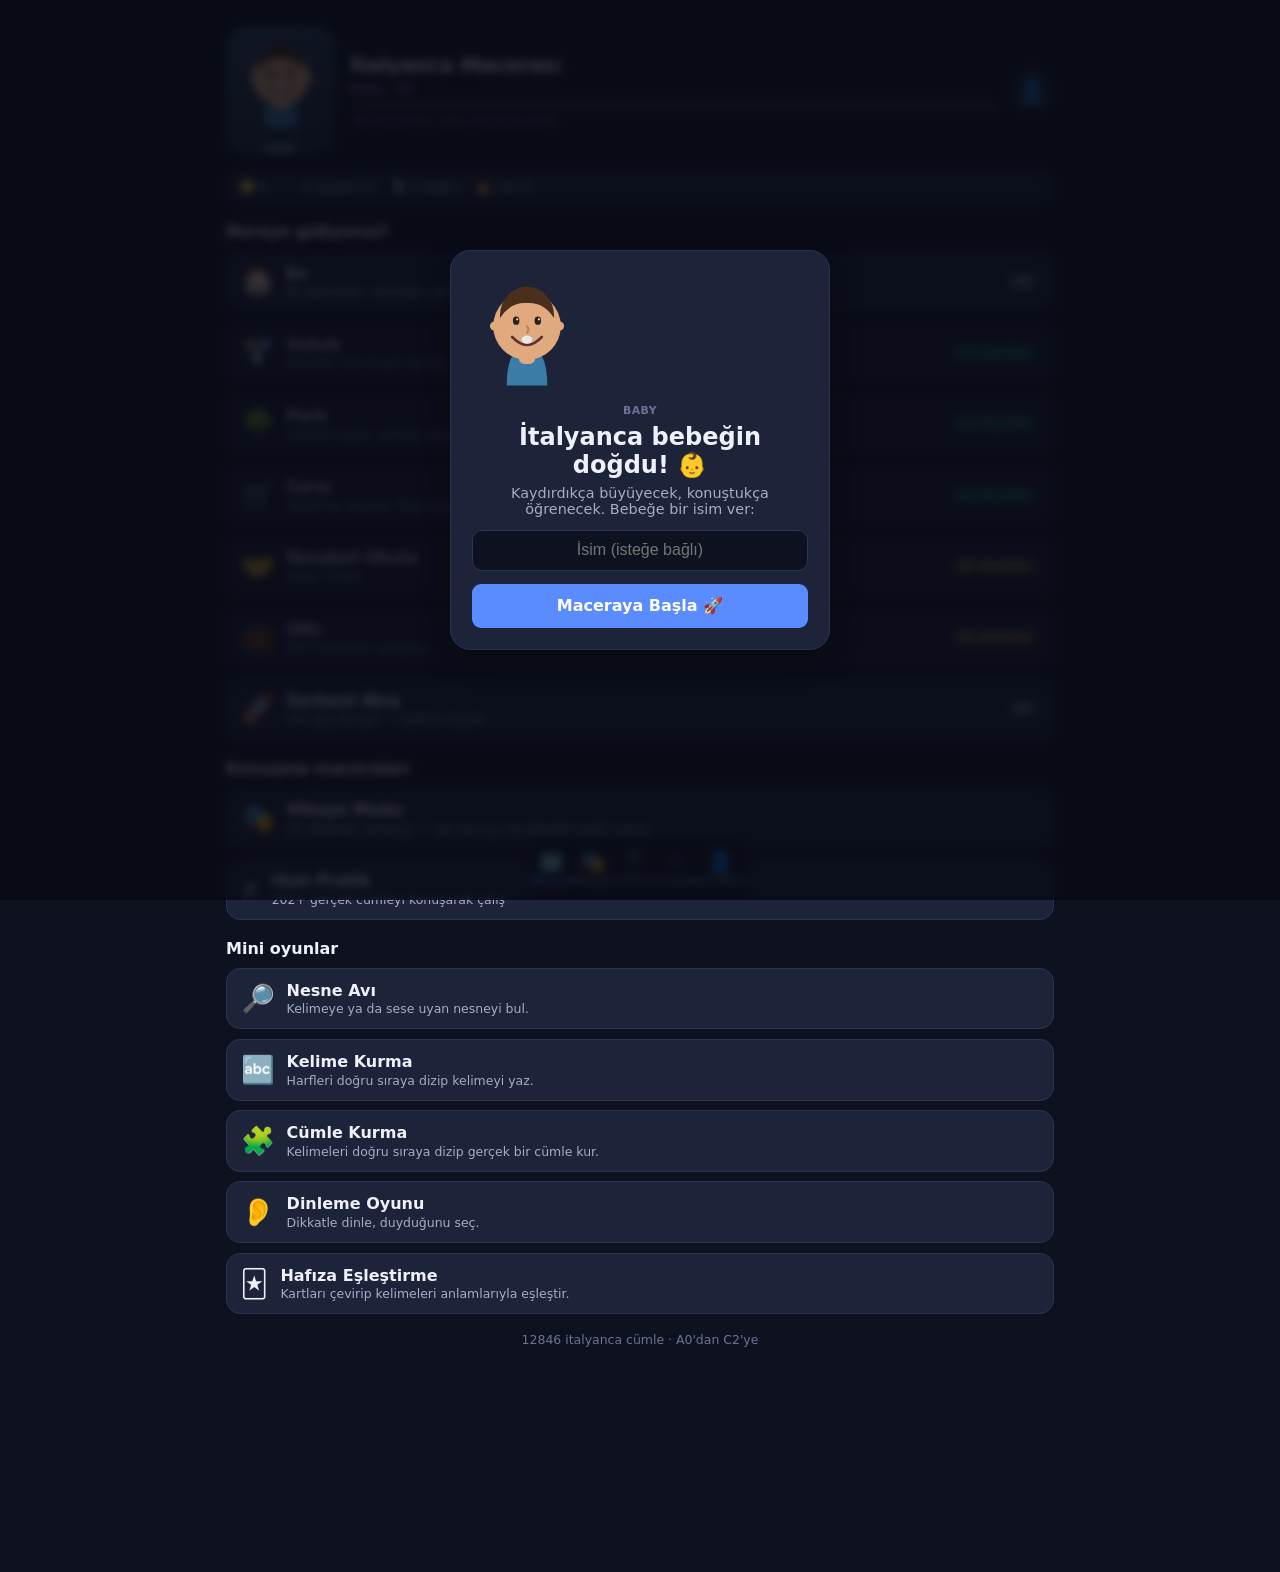
<file: index.html>
<!DOCTYPE html>
<html lang="tr">
<head>
  <meta charset="UTF-8">
  <meta name="viewport" content="width=device-width, initial-scale=1.0, viewport-fit=cover">
  <meta name="color-scheme" content="dark">
  <meta http-equiv="Cache-Control" content="no-cache, no-store, must-revalidate">
  <meta http-equiv="Pragma" content="no-cache">
  <meta http-equiv="Expires" content="0">
  <title>SpeakScenes İtalyanca — Kaydır, Konuş, Büyü</title>
  <link rel="stylesheet" href="css/styles.css?v=clone9">
  <link rel="stylesheet" href="css/story.css?v=clone9">
  <link rel="stylesheet" href="css/quick-practice.css?v=clone9">
  <link rel="stylesheet" href="css/shorts.css?v=clone9">
  <link rel="icon" href="data:image/svg+xml,<svg xmlns='http://www.w3.org/2000/svg' viewBox='0 0 100 100'><text y='.9em' font-size='90'>🎙️</text></svg>">
</head>
<body>
  <div id="app">
    <main id="screen" tabindex="-1" aria-live="polite">
      <div class="boot-loading">
        <div class="boot-mic">🎙️</div>
        <p>Yükleniyor…</p>
      </div>
    </main>
    <nav id="bottom-nav" class="bottom-nav" aria-label="Main navigation"></nav>
  </div>
  <script type="module" src="js/app.js?v=clone9"></script>
  <noscript><p style="padding:2rem;color:#fff">Bu uygulama için JavaScript gerekli.</p></noscript>
</body>
</html>
</file>
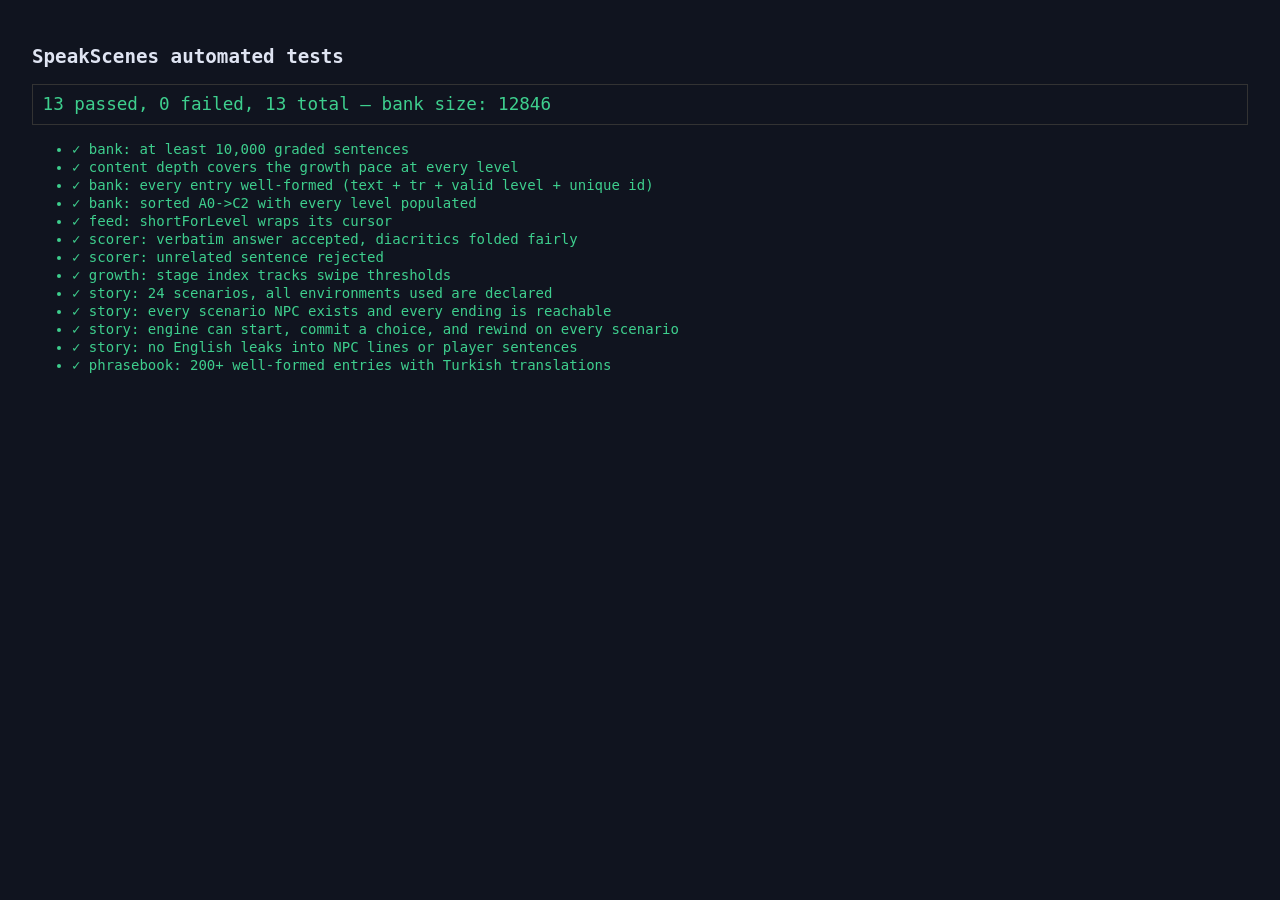
<file: tests/index.html>
<!DOCTYPE html>
<html lang="en">
<head>
  <meta charset="UTF-8">
  <meta name="viewport" content="width=device-width, initial-scale=1.0">
  <title>SpeakScenes — Test Suite</title>
  <style>
    body { font-family: Consolas, monospace; background: #10141f; color: #dfe4f2; padding: 1.5rem; font-size: 14px; }
    h1 { font-size: 1.2rem; }
    .pass { color: #3ecf8e; }
    .fail { color: #ff6b6b; font-weight: bold; }
    #summary { font-size: 1.1rem; margin: 1rem 0; padding: 0.6rem; border: 1px solid #333; }
    li { margin: 2px 0; }
  </style>
</head>
<body>
  <h1>SpeakScenes automated tests</h1>
  <div id="summary">Running…</div>
  <ul id="results"></ul>
  <script type="module" src="tests.js"></script>
</body>
</html>
</file>
<file: css/styles.css>
/* ============================================================
   SpeakScenes — design system
   Mobile-first. Dark, cinematic, high-contrast learning UI.
   ============================================================ */

:root {
  --bg: #0e1220;
  --bg-raised: #171c2e;
  --bg-card: #1d2338;
  --bg-card-hover: #242b45;
  --line: #2c3450;
  --text: #eef1fa;
  --text-dim: #a4adc8;
  --text-faint: #6b7494;
  --accent: #5b8cff;
  --accent-soft: rgba(91, 140, 255, 0.16);
  --green: #3ecf8e;
  --green-soft: rgba(62, 207, 142, 0.16);
  --red: #ff6b6b;
  --red-soft: rgba(255, 107, 107, 0.14);
  --yellow: #ffd166;
  --yellow-soft: rgba(255, 209, 102, 0.15);
  --blue: #4cc9f0;
  --blue-soft: rgba(76, 201, 240, 0.15);
  --gray-word: #8a93b2;
  --radius: 14px;
  --radius-sm: 9px;
  --shadow: 0 8px 28px rgba(0, 0, 0, 0.35);
  --nav-h: 62px;
  --font: 'Segoe UI', system-ui, -apple-system, sans-serif;
  --fs-base: 16px;
}
html[data-textsize="large"] { --fs-base: 19px; }

* { margin: 0; padding: 0; box-sizing: border-box; }
html { font-size: var(--fs-base); }
body {
  font-family: var(--font);
  background: var(--bg);
  color: var(--text);
  min-height: 100vh;
  -webkit-font-smoothing: antialiased;
}
button { font-family: inherit; font-size: 1rem; cursor: pointer; border: none; background: none; color: inherit; }
button:disabled { cursor: not-allowed; opacity: 0.55; }
:focus-visible { outline: 3px solid var(--accent); outline-offset: 2px; border-radius: 4px; }

#app { min-height: 100vh; display: flex; flex-direction: column; }
#screen {
  flex: 1;
  width: 100%;
  max-width: 760px;
  margin: 0 auto;
  padding: 1rem 1rem calc(var(--nav-h) + 1.25rem);
  outline: none;
}

/* Boot */
.boot-loading { text-align: center; padding-top: 34vh; color: var(--text-dim); }
.boot-mic { font-size: 3rem; animation: pulse 1.4s ease-in-out infinite; }
.boot-error { background: var(--red-soft); border: 1px solid var(--red); border-radius: var(--radius); padding: 1.2rem; margin-top: 20vh; }
@keyframes pulse { 0%,100% { transform: scale(1); opacity: .8; } 50% { transform: scale(1.12); opacity: 1; } }

/* Bottom nav */
.bottom-nav {
  position: fixed; bottom: 0; left: 0; right: 0; height: var(--nav-h);
  background: rgba(17, 21, 37, 0.96);
  backdrop-filter: blur(10px);
  border-top: 1px solid var(--line);
  display: flex; justify-content: space-around; align-items: stretch;
  z-index: 50;
}
.bottom-nav a {
  flex: 1; display: flex; flex-direction: column; align-items: center; justify-content: center;
  gap: 2px; text-decoration: none; color: var(--text-faint); font-size: 0.7rem; font-weight: 600;
}
.bottom-nav a .nav-ico { font-size: 1.35rem; line-height: 1; }
.bottom-nav a.active { color: var(--accent); }
.bottom-nav a:active { transform: scale(0.96); }

/* Generic layout bits */
.screen-title { font-size: 1.5rem; font-weight: 700; margin: 0.5rem 0 1rem; }
.screen-sub { color: var(--text-dim); margin: -0.6rem 0 1.2rem; font-size: 0.95rem; }
.section-label { font-size: 0.8rem; text-transform: uppercase; letter-spacing: 0.08em; color: var(--text-faint); font-weight: 700; margin: 1.4rem 0 0.6rem; }
.card {
  background: var(--bg-card); border: 1px solid var(--line);
  border-radius: var(--radius); padding: 1rem;
}
.card + .card { margin-top: 0.7rem; }
.row { display: flex; align-items: center; gap: 0.75rem; }
.grow { flex: 1; min-width: 0; }

.btn {
  display: inline-flex; align-items: center; justify-content: center; gap: 0.5rem;
  background: var(--accent); color: #fff; font-weight: 700;
  padding: 0.8rem 1.4rem; border-radius: var(--radius-sm);
  transition: transform 0.08s ease, filter 0.15s ease;
}
.btn:hover { filter: brightness(1.1); }
.btn:active { transform: scale(0.97); }
.btn.secondary { background: var(--bg-card-hover); color: var(--text); border: 1px solid var(--line); }
.btn.ghost { background: transparent; color: var(--text-dim); border: 1px solid var(--line); }
.btn.danger { background: var(--red); }
.btn.small { padding: 0.45rem 0.9rem; font-size: 0.85rem; border-radius: 8px; }
.btn.block { width: 100%; }

.chip {
  display: inline-flex; align-items: center; gap: 0.35rem;
  background: var(--bg-card-hover); border: 1px solid var(--line);
  border-radius: 999px; padding: 0.35rem 0.85rem; font-size: 0.85rem; font-weight: 600;
  color: var(--text-dim); transition: all 0.12s ease;
}
.chip.active { background: var(--accent-soft); border-color: var(--accent); color: var(--accent); }
.chip-row { display: flex; flex-wrap: wrap; gap: 0.5rem; }

.badge { font-size: 0.7rem; font-weight: 800; padding: 0.15rem 0.5rem; border-radius: 6px; letter-spacing: 0.03em; }
.badge.level { background: var(--accent-soft); color: var(--accent); }

.empty-state { text-align: center; color: var(--text-faint); padding: 2.5rem 1rem; }
.empty-state .big { font-size: 2.4rem; margin-bottom: 0.5rem; }

/* ============ HOME ============ */
.home-header { display: flex; justify-content: space-between; align-items: center; margin: 0.4rem 0 1.1rem; }
.home-logo { font-size: 1.35rem; font-weight: 800; }
.home-logo span { color: var(--accent); }
.streak-pill { background: var(--yellow-soft); color: var(--yellow); border-radius: 999px; padding: 0.35rem 0.8rem; font-weight: 700; font-size: 0.85rem; }
.stat-strip { display: grid; grid-template-columns: repeat(3, 1fr); gap: 0.6rem; margin-bottom: 1rem; }
.stat-tile { background: var(--bg-card); border: 1px solid var(--line); border-radius: var(--radius); padding: 0.7rem 0.6rem; text-align: center; }
.stat-tile .val { font-size: 1.25rem; font-weight: 800; }
.stat-tile .lbl { font-size: 0.68rem; color: var(--text-faint); text-transform: uppercase; letter-spacing: 0.05em; margin-top: 2px; }
.hero-card {
  background: linear-gradient(135deg, #2b3a67 0%, #1d2338 70%);
  border: 1px solid var(--line); border-radius: var(--radius); padding: 1.1rem; margin-bottom: 0.7rem;
}
.hero-card h3 { font-size: 1.05rem; margin-bottom: 0.25rem; }
.hero-card p { color: var(--text-dim); font-size: 0.88rem; margin-bottom: 0.8rem; }
.action-grid { display: grid; grid-template-columns: 1fr 1fr; gap: 0.7rem; }
.action-card {
  background: var(--bg-card); border: 1px solid var(--line); border-radius: var(--radius);
  padding: 1rem 0.9rem; text-align: left; transition: background 0.15s ease;
  display: flex; flex-direction: column; gap: 0.3rem; width: 100%;
}
.action-card:hover { background: var(--bg-card-hover); }
.action-card .ico { font-size: 1.6rem; }
.action-card .ttl { font-weight: 700; font-size: 0.95rem; }
.action-card .sub { font-size: 0.78rem; color: var(--text-faint); }

/* ============ PICKER ============ */
.wizard-steps { display: flex; gap: 0.4rem; margin-bottom: 1.1rem; }
.wizard-steps .step-dot { flex: 1; height: 4px; border-radius: 2px; background: var(--line); }
.wizard-steps .step-dot.done { background: var(--accent); }
.level-card {
  width: 100%; text-align: left; background: var(--bg-card); border: 1px solid var(--line);
  border-radius: var(--radius); padding: 0.9rem 1rem; margin-bottom: 0.6rem;
  display: flex; gap: 0.9rem; align-items: center; transition: border-color .15s ease;
}
.level-card:hover { border-color: var(--accent); }
.level-card.selected { border-color: var(--accent); background: var(--accent-soft); }
.level-code { font-size: 1.15rem; font-weight: 800; width: 2.6rem; height: 2.6rem; border-radius: 10px; display: flex; align-items: center; justify-content: center; flex-shrink: 0; }
.level-name { font-weight: 700; }
.level-desc { font-size: 0.82rem; color: var(--text-dim); }
.loc-grid { display: grid; grid-template-columns: repeat(auto-fill, minmax(150px, 1fr)); gap: 0.6rem; }
.loc-card {
  background: var(--bg-card); border: 1px solid var(--line); border-radius: var(--radius);
  padding: 0.9rem 0.7rem; text-align: center; transition: all 0.15s ease; width: 100%;
}
.loc-card:hover:not(:disabled) { border-color: var(--accent); transform: translateY(-2px); }
.loc-card .ico { font-size: 1.9rem; display: block; margin-bottom: 0.3rem; }
.loc-card .nm { font-weight: 700; font-size: 0.85rem; }
.loc-card .cnt { font-size: 0.72rem; color: var(--text-faint); margin-top: 2px; }
.loc-card.unavailable { opacity: 0.45; }
.scenario-item {
  width: 100%; text-align: left; background: var(--bg-card); border: 1px solid var(--line);
  border-radius: var(--radius); padding: 0.9rem 1rem; margin-bottom: 0.55rem;
  display: flex; align-items: center; gap: 0.8rem;
}
.scenario-item:hover:not(:disabled) { border-color: var(--accent); }
.scenario-item .soon { font-size: 0.7rem; color: var(--text-faint); border: 1px solid var(--line); padding: 0.15rem 0.5rem; border-radius: 6px; }
.dlg-card { position: relative; }
.dlg-card .goal { color: var(--text-dim); font-size: 0.86rem; margin: 0.3rem 0 0.6rem; }
.dlg-card .meta-row { display: flex; flex-wrap: wrap; gap: 0.4rem; font-size: 0.75rem; color: var(--text-faint); }
.dlg-card .meta-row span { background: var(--bg-card-hover); padding: 0.18rem 0.55rem; border-radius: 6px; }
.fav-btn { position: absolute; top: 0.75rem; right: 0.75rem; font-size: 1.25rem; opacity: 0.55; }
.fav-btn.faved { opacity: 1; }
.filter-bar { display: flex; gap: 0.45rem; overflow-x: auto; padding-bottom: 0.5rem; margin-bottom: 0.8rem; scrollbar-width: none; }
.filter-bar::-webkit-scrollbar { display: none; }
.filter-bar .chip { flex-shrink: 0; }

/* ============ DIALOGUE SCREEN ============ */
.dialogue-shell { position: relative; margin: -1rem -1rem 0; min-height: 100vh; display: flex; flex-direction: column; }
.scene-viewport {
  position: relative; height: 240px; overflow: hidden; flex-shrink: 0;
  border-bottom: 1px solid var(--line);
}
.scene-bg { position: absolute; inset: 0; }
.scene-chars {
  position: absolute; bottom: 0; left: 0; right: 0; height: 150px;
  display: flex; justify-content: space-between; align-items: flex-end; padding: 0 8%;
}
.char-slot { display: flex; flex-direction: column; align-items: center; gap: 2px; }
.char-name-tag {
  background: rgba(14, 18, 32, 0.82); color: var(--text-dim); font-size: 0.68rem; font-weight: 700;
  padding: 0.15rem 0.6rem; border-radius: 999px; margin-bottom: 4px;
}
.char-slot.speaking .char-name-tag { color: var(--accent); }
.dialogue-topbar {
  position: absolute; top: 0; left: 0; right: 0; z-index: 5;
  display: flex; align-items: center; gap: 0.6rem; padding: 0.6rem 0.8rem;
  background: linear-gradient(to bottom, rgba(10, 13, 25, 0.85), transparent);
}
.dialogue-topbar .ttl { font-size: 0.85rem; font-weight: 700; flex: 1; white-space: nowrap; overflow: hidden; text-overflow: ellipsis; }
.icon-btn {
  width: 2.3rem; height: 2.3rem; border-radius: 10px; display: inline-flex; align-items: center; justify-content: center;
  background: rgba(23, 28, 46, 0.85); border: 1px solid var(--line); font-size: 1.05rem; flex-shrink: 0;
}
.icon-btn:hover { background: var(--bg-card-hover); }
.turn-progress { height: 4px; background: var(--line); border-radius: 2px; overflow: hidden; flex: 1; max-width: 130px; }
.turn-progress > div { height: 100%; background: var(--green); border-radius: 2px; transition: width 0.4s ease; }

.dialogue-body { flex: 1; padding: 1rem 1rem calc(var(--nav-h) + 1rem); max-width: 760px; margin: 0 auto; width: 100%; }

.status-banner {
  display: flex; align-items: center; gap: 0.5rem; font-size: 0.83rem; font-weight: 700;
  color: var(--text-dim); margin-bottom: 0.8rem; min-height: 1.4rem;
}
.status-banner .dot { width: 9px; height: 9px; border-radius: 50%; background: var(--text-faint); flex-shrink: 0; }
.status-banner.speaking .dot { background: var(--accent); animation: pulse 1.2s infinite; }
.status-banner.your-turn .dot { background: var(--green); }
.status-banner.listening .dot { background: var(--red); animation: pulse 0.8s infinite; }
.status-banner.processing .dot { background: var(--yellow); animation: pulse 0.7s infinite; }
.status-banner.error-state .dot { background: var(--red); }

.bubble {
  border-radius: var(--radius); padding: 0.9rem 1rem; margin-bottom: 0.7rem;
  max-width: 94%; position: relative; animation: bubble-in 0.25s ease;
}
@keyframes bubble-in { from { opacity: 0; transform: translateY(8px); } to { opacity: 1; transform: none; } }
.bubble.char { background: var(--bg-card); border: 1px solid var(--line); }
.bubble.user { background: var(--accent-soft); border: 1px solid rgba(91, 140, 255, 0.4); margin-left: auto; }
.bubble .who { font-size: 0.7rem; font-weight: 800; text-transform: uppercase; letter-spacing: 0.06em; color: var(--text-faint); margin-bottom: 0.3rem; }
.bubble .line-text { font-size: 1.02rem; line-height: 1.45; }
.bubble .tr-text { font-size: 0.85rem; color: var(--text-dim); margin-top: 0.4rem; font-style: italic; }
.bubble.history { opacity: 0.62; }
.bubble .audio-controls { display: flex; gap: 0.4rem; margin-top: 0.6rem; }
.mini-btn {
  font-size: 0.74rem; font-weight: 700; padding: 0.3rem 0.65rem; border-radius: 7px;
  background: var(--bg-card-hover); border: 1px solid var(--line); color: var(--text-dim);
}
.mini-btn:hover { color: var(--text); border-color: var(--accent); }
.mini-btn.active { color: var(--accent); border-color: var(--accent); }

.expected-card {
  background: var(--bg-raised); border: 2px solid var(--accent); border-radius: var(--radius);
  padding: 1rem; margin: 0.9rem 0;
  box-shadow: 0 0 24px rgba(91, 140, 255, 0.12);
}
.expected-card .lbl { font-size: 0.72rem; font-weight: 800; text-transform: uppercase; letter-spacing: 0.07em; color: var(--accent); margin-bottom: 0.4rem; }
.expected-card .sentence { font-size: 1.18rem; font-weight: 600; line-height: 1.5; }
.expected-card .ipa { font-size: 0.85rem; color: var(--text-faint); margin-top: 0.4rem; font-family: 'Segoe UI', serif; }
.expected-card .tr-text { font-size: 0.9rem; color: var(--text-dim); margin-top: 0.5rem; font-style: italic; }
.expected-card .tools-row { display: flex; flex-wrap: wrap; gap: 0.4rem; margin-top: 0.75rem; }

.helper-panel { background: var(--bg-card); border: 1px solid var(--line); border-radius: var(--radius); padding: 0.9rem 1rem; margin: 0.6rem 0; animation: bubble-in 0.2s ease; }
.helper-panel h4 { font-size: 0.8rem; text-transform: uppercase; letter-spacing: 0.06em; color: var(--text-faint); margin-bottom: 0.6rem; }
.grammar-item { margin-bottom: 0.55rem; font-size: 0.9rem; line-height: 1.4; }
.grammar-item .gw { color: var(--accent); font-weight: 700; }
.grammar-item .gr { color: var(--yellow); font-size: 0.78rem; font-weight: 600; }
.kv-item { margin-bottom: 0.45rem; font-size: 0.9rem; }
.kv-item .k { color: var(--green); font-weight: 700; }
.register-tag { display: inline-block; font-size: 0.7rem; font-weight: 800; padding: 0.15rem 0.5rem; border-radius: 6px; background: var(--blue-soft); color: var(--blue); text-transform: uppercase; margin-left: 0.4rem; vertical-align: middle; }

/* Mic zone */
.mic-zone { display: flex; flex-direction: column; align-items: center; gap: 0.55rem; margin: 1.2rem 0 0.8rem; }
.mic-button {
  width: 76px; height: 76px; border-radius: 50%; font-size: 1.9rem;
  display: flex; align-items: center; justify-content: center;
  background: var(--accent); color: #fff; position: relative;
  transition: all 0.18s ease; box-shadow: 0 6px 22px rgba(91, 140, 255, 0.4);
}
.mic-button:hover:not(:disabled) { transform: scale(1.05); }
.mic-button:disabled { background: var(--bg-card-hover); box-shadow: none; }
.mic-button.listening { background: var(--red); box-shadow: 0 0 0 0 rgba(255, 107, 107, 0.6); animation: mic-ring 1.3s infinite; }
@keyframes mic-ring {
  0% { box-shadow: 0 0 0 0 rgba(255, 107, 107, 0.55); }
  70% { box-shadow: 0 0 0 22px rgba(255, 107, 107, 0); }
  100% { box-shadow: 0 0 0 0 rgba(255, 107, 107, 0); }
}
.mic-button.analyzing { background: var(--yellow); color: #1d2338; animation: pulse 0.8s infinite; }
.mic-button.correct { background: var(--green); animation: pop 0.4s ease; }
.mic-button.retry { background: var(--red); }
@keyframes pop { 0% { transform: scale(0.8); } 60% { transform: scale(1.15); } 100% { transform: scale(1); } }
.mic-hint { font-size: 0.85rem; color: var(--text-dim); font-weight: 600; text-align: center; min-height: 1.2rem; }

.typed-fallback { width: 100%; margin-top: 0.6rem; }
.typed-fallback input {
  width: 100%; background: var(--bg-raised); border: 1px solid var(--line); color: var(--text);
  border-radius: var(--radius-sm); padding: 0.8rem 1rem; font-size: 1rem; font-family: inherit;
}
.typed-fallback input:focus { border-color: var(--accent); outline: none; }
.mode-notice {
  font-size: 0.78rem; color: var(--yellow); background: var(--yellow-soft);
  border: 1px solid rgba(255, 209, 102, 0.35); border-radius: var(--radius-sm);
  padding: 0.55rem 0.8rem; margin-bottom: 0.7rem; line-height: 1.4;
}
.error-notice {
  font-size: 0.85rem; color: var(--red); background: var(--red-soft);
  border: 1px solid rgba(255, 107, 107, 0.4); border-radius: var(--radius-sm);
  padding: 0.7rem 0.9rem; margin: 0.6rem 0; line-height: 1.45;
}

/* Feedback */
.feedback-panel { background: var(--bg-card); border: 1px solid var(--line); border-radius: var(--radius); padding: 1rem; margin: 0.8rem 0; animation: bubble-in 0.25s ease; }
.feedback-panel.accepted { border-color: var(--green); }
.feedback-panel.rejected { border-color: var(--red); }
.feedback-verdict { font-weight: 800; font-size: 1.05rem; margin-bottom: 0.6rem; display: flex; align-items: center; gap: 0.5rem; }
.feedback-verdict.ok { color: var(--green); }
.feedback-verdict.no { color: var(--red); }
.word-diff { display: flex; flex-wrap: wrap; gap: 0.35rem; margin: 0.6rem 0; }
.wd { padding: 0.25rem 0.55rem; border-radius: 7px; font-size: 0.95rem; font-weight: 600; }
.wd.ok { background: var(--green-soft); color: var(--green); }
.wd.bad { background: var(--red-soft); color: var(--red); text-decoration: line-through; }
.wd.missing { background: rgba(138, 147, 178, 0.15); color: var(--gray-word); border: 1px dashed var(--gray-word); }
.wd.extra { background: var(--blue-soft); color: var(--blue); }
.wd.unclear { background: var(--yellow-soft); color: var(--yellow); }
.diff-legend { display: flex; flex-wrap: wrap; gap: 0.7rem; font-size: 0.7rem; color: var(--text-faint); margin-top: 0.5rem; }
.diff-legend i { display: inline-block; width: 10px; height: 10px; border-radius: 3px; margin-right: 4px; vertical-align: middle; }
.heard-line { font-size: 0.9rem; color: var(--text-dim); margin: 0.5rem 0; }
.heard-line b { color: var(--text); font-weight: 600; }
.tips-list { margin: 0.6rem 0 0; padding-left: 1.1rem; }
.tips-list li { font-size: 0.88rem; color: var(--text-dim); margin-bottom: 0.35rem; line-height: 1.4; }
.score-pills { display: flex; flex-wrap: wrap; gap: 0.5rem; margin-top: 0.7rem; }
.score-pill { font-size: 0.75rem; font-weight: 700; background: var(--bg-card-hover); border: 1px solid var(--line); padding: 0.3rem 0.7rem; border-radius: 999px; color: var(--text-dim); }
.score-pill b { color: var(--text); }

/* Completion report */
.report-hero { text-align: center; padding: 1.6rem 0 0.8rem; }
.report-hero .big-emoji { font-size: 3.2rem; }
.report-hero h2 { margin: 0.5rem 0 0.2rem; }
.report-hero p { color: var(--text-dim); font-size: 0.9rem; }
.report-grid { display: grid; grid-template-columns: 1fr 1fr; gap: 0.6rem; margin: 1.1rem 0; }
.report-stat { background: var(--bg-card); border: 1px solid var(--line); border-radius: var(--radius); padding: 0.85rem; text-align: center; }
.report-stat .v { font-size: 1.45rem; font-weight: 800; }
.report-stat .k { font-size: 0.7rem; color: var(--text-faint); text-transform: uppercase; letter-spacing: 0.05em; margin-top: 2px; }
.xp-toast { background: var(--green-soft); border: 1px solid var(--green); color: var(--green); font-weight: 800; text-align: center; border-radius: var(--radius); padding: 0.7rem; margin: 0.8rem 0; }

/* ============ PROGRESS ============ */
.week-bars { display: flex; align-items: flex-end; gap: 0.45rem; height: 110px; padding: 0.4rem 0.2rem 0; }
.week-bars .wb { flex: 1; display: flex; flex-direction: column; align-items: center; gap: 0.3rem; height: 100%; justify-content: flex-end; }
.week-bars .bar { width: 100%; max-width: 34px; background: var(--accent); border-radius: 5px 5px 0 0; min-height: 3px; transition: height .3s ease; }
.week-bars .dl { font-size: 0.65rem; color: var(--text-faint); }
.ach-grid { display: grid; grid-template-columns: repeat(auto-fill, minmax(130px, 1fr)); gap: 0.6rem; }
.ach-card { background: var(--bg-card); border: 1px solid var(--line); border-radius: var(--radius); padding: 0.8rem; text-align: center; }
.ach-card.locked { opacity: 0.4; filter: grayscale(1); }
.ach-card .ico { font-size: 1.7rem; }
.ach-card .nm { font-weight: 700; font-size: 0.8rem; margin-top: 0.3rem; }
.ach-card .ds { font-size: 0.68rem; color: var(--text-faint); margin-top: 2px; }
.word-row { display: flex; justify-content: space-between; align-items: center; padding: 0.55rem 0; border-bottom: 1px solid var(--line); font-size: 0.92rem; }
.word-row:last-child { border-bottom: none; }
.word-row .miss { color: var(--red); font-size: 0.78rem; font-weight: 700; }
.xp-bar { height: 8px; background: var(--line); border-radius: 4px; overflow: hidden; margin-top: 0.5rem; }
.xp-bar > div { height: 100%; background: linear-gradient(90deg, var(--accent), var(--blue)); border-radius: 4px; }

/* ============ SETTINGS ============ */
.setting-row { display: flex; align-items: center; justify-content: space-between; gap: 1rem; padding: 0.85rem 0; border-bottom: 1px solid var(--line); }
.setting-row:last-child { border-bottom: none; }
.setting-row .sr-label { font-weight: 600; font-size: 0.95rem; }
.setting-row .sr-desc { font-size: 0.78rem; color: var(--text-faint); margin-top: 2px; }
.toggle { position: relative; width: 46px; height: 26px; flex-shrink: 0; }
.toggle input { opacity: 0; width: 100%; height: 100%; position: absolute; margin: 0; cursor: pointer; z-index: 2; }
.toggle .knob {
  position: absolute; inset: 0; background: var(--line); border-radius: 13px; transition: background 0.15s ease;
}
.toggle .knob::after {
  content: ''; position: absolute; width: 20px; height: 20px; border-radius: 50%;
  background: #fff; top: 3px; left: 3px; transition: transform 0.15s ease;
}
.toggle input:checked + .knob { background: var(--accent); }
.toggle input:checked + .knob::after { transform: translateX(20px); }
select.select {
  background: var(--bg-raised); color: var(--text); border: 1px solid var(--line);
  border-radius: 8px; padding: 0.45rem 0.6rem; font-size: 0.9rem; font-family: inherit; max-width: 180px;
}

/* ============ AVATARS (SVG) ============ */
.avatar-svg { display: block; }
.avatar-svg .mouth { transition: d 0.1s ease; }
.avatar-svg .eye { animation: blink 4.6s infinite; transform-origin: center; transform-box: fill-box; }
@keyframes blink { 0%, 94%, 100% { transform: scaleY(1); } 96%, 98% { transform: scaleY(0.08); } }
.char-slot .avatar-wrap { animation: idle-sway 4.5s ease-in-out infinite; transform-origin: bottom center; }
.char-slot:nth-child(2) .avatar-wrap { animation-delay: -2.2s; }
@keyframes idle-sway { 0%, 100% { transform: rotate(-0.7deg) translateY(0); } 50% { transform: rotate(0.7deg) translateY(-2px); } }
.char-slot.speaking .avatar-wrap { animation: speak-bob 0.55s ease-in-out infinite; }
@keyframes speak-bob { 0%, 100% { transform: translateY(0); } 50% { transform: translateY(-3px); } }
.avatar-svg .mouth-talk { animation: talk 0.28s infinite alternate; transform-origin: center; transform-box: fill-box; }
@keyframes talk { from { transform: scaleY(0.35); } to { transform: scaleY(1.25); } }

/* ============ SCENES ============ */
.scene { position: absolute; inset: 0; overflow: hidden; }
.scene .layer { position: absolute; }
/* seaside */
.scene-seaside { background: linear-gradient(to bottom, #79c7e3 0%, #a8dcef 55%, #e8d5a8 78%, #d9c288 100%); }
.scene-seaside .sun { top: 9%; right: 14%; width: 52px; height: 52px; border-radius: 50%; background: #ffe9a8; box-shadow: 0 0 40px 14px rgba(255, 233, 168, 0.65); }
.scene-seaside .sea { top: 55%; left: 0; right: 0; height: 23%; background: linear-gradient(to bottom, #2f8fbd, #4aa9d4); }
.scene-seaside .wave { height: 12px; left: -50%; width: 200%; background: radial-gradient(circle at 10px -4px, transparent 11px, rgba(255,255,255,0.5) 12px, transparent 13px) repeat-x; background-size: 26px 14px; animation: wave-slide 7s linear infinite; }
.scene-seaside .wave.w1 { top: 55%; } .scene-seaside .wave.w2 { top: 63%; animation-duration: 9s; animation-direction: reverse; opacity: .7; }
@keyframes wave-slide { from { transform: translateX(0); } to { transform: translateX(26px); } }
.scene-seaside .cloud, .scene-street .cloud, .scene-airport .cloud { background: rgba(255,255,255,0.85); border-radius: 999px; animation: cloud-drift 38s linear infinite; }
@keyframes cloud-drift { from { transform: translateX(-140px); } to { transform: translateX(calc(100vw + 140px)); } }
/* hotel lobby */
.scene-hotel-lobby { background: linear-gradient(to bottom, #3d3654 0%, #2a2440 60%, #241f38 100%); }
.scene-hotel-lobby .chandelier { top: 6%; left: 50%; transform: translateX(-50%); width: 90px; height: 46px; background: radial-gradient(ellipse at center, #ffd88a 8%, transparent 60%); opacity: .9; animation: glow 3.5s ease-in-out infinite; }
@keyframes glow { 0%,100% { opacity: .75; } 50% { opacity: 1; } }
.scene-hotel-lobby .desk { bottom: 0; left: 18%; right: 18%; height: 56px; background: linear-gradient(to bottom, #6b4f35, #543d28); border-radius: 8px 8px 0 0; }
.scene-hotel-lobby .pillar { top: 0; bottom: 0; width: 34px; background: linear-gradient(to right, #4a4266, #3a3354, #4a4266); }
.scene-hotel-lobby .pillar.p1 { left: 6%; } .scene-hotel-lobby .pillar.p2 { right: 6%; }
/* airport */
.scene-airport { background: linear-gradient(to bottom, #8db8d8 0%, #b8d4e8 55%, #d5dde5 56%, #c2ccd6 100%); }
.scene-airport .plane { top: 16%; font-size: 30px; animation: plane-fly 16s linear infinite; }
@keyframes plane-fly { from { transform: translateX(-80px) } to { transform: translateX(calc(100vw + 80px)) } }
.scene-airport .tower { bottom: 44%; right: 10%; width: 26px; height: 68px; background: #7a8896; border-radius: 4px 4px 0 0; }
.scene-airport .tower::after { content: ''; position: absolute; top: -14px; left: -8px; width: 42px; height: 18px; background: #5d6b7a; border-radius: 6px; }
.scene-airport .desk { bottom: 0; left: 12%; right: 12%; height: 52px; background: linear-gradient(to bottom, #4a5a6c, #3a4756); border-radius: 8px 8px 0 0; }
/* airplane cabin */
.scene-airplane-cabin { background: linear-gradient(to bottom, #d8dde5 0%, #c2c9d4 100%); }
.scene-airplane-cabin .window { top: 20%; width: 54px; height: 74px; background: linear-gradient(to bottom, #7db4dd, #a8d0ec); border-radius: 26px; border: 7px solid #aab3bf; }
.scene-airplane-cabin .window.win1 { left: 12%; } .scene-airplane-cabin .window.win2 { left: 44%; } .scene-airplane-cabin .window.win3 { right: 12%; }
.scene-airplane-cabin .tiny-cloud { width: 20px; height: 8px; background: #fff; border-radius: 99px; animation: cloud-drift 9s linear infinite; top: 40%; }
/* restaurant */
.scene-restaurant { background: linear-gradient(to bottom, #452e35 0%, #351f28 65%, #2b1820 100%); }
.scene-restaurant .lamp { top: 0; width: 4px; height: 60px; background: #222; }
.scene-restaurant .lamp::after { content: ''; position: absolute; bottom: -22px; left: -14px; width: 32px; height: 24px; background: radial-gradient(ellipse at top, #ff9d5c, #e07b3a); border-radius: 50% 50% 8px 8px; box-shadow: 0 8px 26px 6px rgba(255, 157, 92, 0.35); }
.scene-restaurant .lamp.l1 { left: 25%; } .scene-restaurant .lamp.l2 { left: 60%; animation-delay: -1s; } .scene-restaurant .lamp.l3 { left: 85%; }
.scene-restaurant .table { bottom: 0; left: 26%; right: 26%; height: 44px; background: linear-gradient(to bottom, #f5f0e6, #ddd5c5); border-radius: 10px 10px 0 0; }
.scene-restaurant .candle { bottom: 40px; left: 49%; width: 6px; height: 16px; background: #f3e2c0; border-radius: 2px; }
.scene-restaurant .candle::after { content: ''; position: absolute; top: -9px; left: 0.5px; width: 5px; height: 9px; background: #ffc44d; border-radius: 50% 50% 30% 30%; animation: flicker 0.5s infinite alternate; }
@keyframes flicker { from { transform: scaleY(1) } to { transform: scaleY(1.35) skewX(3deg) } }
/* cafe */
.scene-cafe { background: linear-gradient(to bottom, #57452e 0%, #463723 60%, #3a2d1c 100%); }
.scene-cafe .shelf { left: 8%; right: 8%; height: 10px; background: #2e2415; border-radius: 3px; }
.scene-cafe .shelf.s1 { top: 18%; } .scene-cafe .shelf.s2 { top: 34%; }
.scene-cafe .cup { width: 14px; height: 12px; background: #d9814e; border-radius: 0 0 5px 5px; top: calc(18% - 12px); }
.scene-cafe .cup.c2 { left: 24%; background: #7fb069; } .scene-cafe .cup.c1 { left: 15%; } .scene-cafe .cup.c3 { left: 33%; background: #e0c04d; }
.scene-cafe .counter { bottom: 0; left: 10%; right: 10%; height: 50px; background: linear-gradient(to bottom, #6b5233, #57411f); border-radius: 8px 8px 0 0; }
.scene-cafe .steam { bottom: 52px; left: 48%; width: 5px; height: 26px; background: linear-gradient(to top, rgba(255,255,255,0.5), transparent); border-radius: 99px; animation: steam-rise 2.4s ease-in-out infinite; }
@keyframes steam-rise { 0% { transform: translateY(0) scaleX(1); opacity: .7 } 100% { transform: translateY(-16px) scaleX(1.8); opacity: 0 } }
/* hospital */
.scene-hospital { background: linear-gradient(to bottom, #dfeef2 0%, #cfe2e8 60%, #bfd4da 100%); }
.scene-hospital .cross { top: 12%; left: 12%; width: 42px; height: 42px; background: radial-gradient(#e85d5d 0 100%); clip-path: polygon(35% 0, 65% 0, 65% 35%, 100% 35%, 100% 65%, 65% 65%, 65% 100%, 35% 100%, 35% 65%, 0 65%, 0 35%, 35% 35%); }
.scene-hospital .bed { bottom: 0; right: 14%; width: 34%; height: 44px; background: #ffffff; border-radius: 8px 8px 0 0; border: 2px solid #a8bfc7; }
.scene-hospital .monitor-line { top: 30%; left: 55%; width: 90px; height: 26px; border: 2px solid #7aa8b5; border-radius: 6px; background: #163b44; }
.scene-hospital .monitor-line::after { content: ''; position: absolute; top: 50%; left: 6px; right: 6px; height: 2px; background: repeating-linear-gradient(90deg, #3ecf8e 0 6px, transparent 6px 10px); animation: ecg 1.1s linear infinite; }
@keyframes ecg { from { background-position: 0 0 } to { background-position: 16px 0 } }
/* retail */
.scene-retail { background: linear-gradient(to bottom, #38455c 0%, #2c3749 60%, #232d3c 100%); }
.scene-retail .shelf-unit { top: 16%; bottom: 30%; width: 20%; background: linear-gradient(to bottom, #46566e 0 18%, #38455c 18% 22%, #46566e 22% 40%, #38455c 40% 44%, #46566e 44% 62%, #38455c 62% 66%, #46566e 66% 100%); border-radius: 6px; }
.scene-retail .shelf-unit.su1 { left: 6%; } .scene-retail .shelf-unit.su2 { right: 6%; }
.scene-retail .counter { bottom: 0; left: 30%; right: 30%; height: 48px; background: linear-gradient(to bottom, #55688a, #43526d); border-radius: 8px 8px 0 0; }
/* transit */
.scene-transit { background: linear-gradient(to bottom, #4a5568 0%, #3b4454 55%, #313947 100%); }
.scene-transit .board { top: 10%; left: 50%; transform: translateX(-50%); width: 60%; height: 40px; background: #10151f; border-radius: 6px; border: 2px solid #202a3a; }
.scene-transit .board::after { content: 'DEPARTURES  ·  PLATFORM 4  ·  ON TIME'; position: absolute; inset: 0; display: flex; align-items: center; justify-content: center; color: #ffb94d; font-size: 9px; letter-spacing: 1px; font-weight: 700; animation: glow 2.5s infinite; }
.scene-transit .train { bottom: 26%; left: -240px; width: 220px; height: 42px; background: linear-gradient(to bottom, #7d93b8 60%, #5c6f8f); border-radius: 10px; animation: train-pass 11s ease-in-out infinite; }
.scene-transit .train::after { content: ''; position: absolute; top: 8px; left: 10px; right: 10px; height: 14px; background: repeating-linear-gradient(90deg, #cfe0f5 0 26px, transparent 26px 38px); border-radius: 3px; }
@keyframes train-pass { 0% { transform: translateX(0) } 45%, 55% { transform: translateX(calc(50vw - -10px)) } 100% { transform: translateX(calc(100vw + 480px)) } }
.scene-transit .platform { bottom: 0; left: 0; right: 0; height: 24%; background: #262d39; }
/* taxi */
.scene-taxi { background: linear-gradient(to bottom, #1e2a4a 0%, #16203a 55%, #101828 100%); }
.scene-taxi .city-glow { bottom: 30%; left: 0; right: 0; height: 60px; background: repeating-linear-gradient(90deg, rgba(255, 200, 87, 0.25) 0 14px, transparent 14px 30px, rgba(120, 180, 255, 0.2) 30px 42px, transparent 42px 60px); filter: blur(2px); animation: city-pass 6s linear infinite; }
@keyframes city-pass { from { background-position: 0 0 } to { background-position: -120px 0 } }
.scene-taxi .dashboard { bottom: 0; left: 0; right: 0; height: 30%; background: linear-gradient(to top, #1a1410, #2b2118); border-radius: 40% 40% 0 0 / 25% 25% 0 0; }
.scene-taxi .wheel { bottom: 4%; left: 16%; width: 76px; height: 76px; border: 9px solid #3d332a; border-radius: 50%; }
.scene-taxi .moon { top: 10%; right: 16%; width: 30px; height: 30px; border-radius: 50%; background: #f5ecd7; box-shadow: 0 0 22px 6px rgba(245, 236, 215, 0.35); }
/* street */
.scene-street { background: linear-gradient(to bottom, #8fbfdf 0%, #b8d8ec 50%, #8b939b 51%, #757d85 100%); }
.scene-street .building { bottom: 49%; width: 15%; background: #5d6b7c; }
.scene-street .building.b1 { left: 4%; height: 26%; } .scene-street .building.b2 { left: 22%; height: 34%; background: #6d7d8f; } .scene-street .building.b3 { right: 22%; height: 30%; background: #55637a; } .scene-street .building.b4 { right: 4%; height: 24%; }
.scene-street .car { bottom: 32%; left: -70px; width: 56px; height: 22px; background: #d95f5f; border-radius: 8px 10px 4px 4px; animation: car-pass 7.5s linear infinite; }
.scene-street .car.c2 { background: #5b8cff; animation-duration: 10s; animation-delay: -4s; }
@keyframes car-pass { from { transform: translateX(0) } to { transform: translateX(calc(100vw + 140px)) } }
/* bank office */
.scene-bank-office { background: linear-gradient(to bottom, #2e3d3b 0%, #24302e 60%, #1d2725 100%); }
.scene-bank-office .column { top: 8%; bottom: 30%; width: 26px; background: linear-gradient(to right, #45565046, #5a6f68, #455650); border-radius: 4px; }
.scene-bank-office .column.co1 { left: 8%; } .scene-bank-office .column.co2 { right: 8%; }
.scene-bank-office .clock { top: 10%; left: 50%; transform: translateX(-50%); width: 40px; height: 40px; border-radius: 50%; background: #e8e4d8; border: 3px solid #3a4a46; }
.scene-bank-office .clock::after { content: ''; position: absolute; top: 6px; left: 50%; width: 2px; height: 13px; background: #333; transform-origin: bottom; animation: tick 60s linear infinite; }
@keyframes tick { from { transform: rotate(0) } to { transform: rotate(360deg) } }
.scene-bank-office .desk { bottom: 0; left: 16%; right: 16%; height: 54px; background: linear-gradient(to bottom, #4d423a, #3c332c); border-radius: 8px 8px 0 0; }
/* formal office */
.scene-formal-office { background: linear-gradient(to bottom, #35404f 0%, #2a3340 60%, #222a35 100%); }
.scene-formal-office .window-pane { top: 10%; width: 24%; height: 44%; background: linear-gradient(to bottom, #7fa8c9, #a8c8e0); border: 5px solid #232b36; border-radius: 4px; }
.scene-formal-office .window-pane.wp1 { left: 8%; } .scene-formal-office .window-pane.wp2 { right: 8%; }
.scene-formal-office .tiny-plane { top: 18%; left: 10%; font-size: 11px; animation: plane-fly 22s linear infinite; }
.scene-formal-office .table { bottom: 0; left: 12%; right: 12%; height: 46px; background: linear-gradient(to bottom, #57493c, #443930); border-radius: 10px 10px 0 0; }
.scene-formal-office .screen-board { top: 12%; left: 38%; right: 38%; height: 34%; background: #17202c; border: 3px solid #40506380; border-radius: 6px; }
/* school */
.scene-school { background: linear-gradient(to bottom, #4c5a43 0%, #3e4a37 60%, #333d2d 100%); }
.scene-school .blackboard { top: 12%; left: 16%; right: 16%; height: 42%; background: #223428; border: 6px solid #6d5537; border-radius: 6px; }
.scene-school .blackboard::after { content: 'a  ·  b  ·  c'; position: absolute; top: 12px; left: 16px; color: rgba(255,255,255,0.7); font-family: 'Segoe Script', cursive; font-size: 15px; }
.scene-school .desk { bottom: 0; left: 22%; right: 22%; height: 44px; background: #7a6244; border-radius: 8px 8px 0 0; }
/* home */
.scene-home { background: linear-gradient(to bottom, #4f4238 0%, #413628 60%, #362d24 100%); }
.scene-home .window-pane { top: 12%; left: 10%; width: 26%; height: 42%; background: linear-gradient(to bottom, #2b3a5c, #46608c); border: 6px solid #2e261e; border-radius: 6px; }
.scene-home .star { width: 3px; height: 3px; border-radius: 50%; background: #fff; animation: glow 2.8s infinite; }
.scene-home .lamp-glow { top: 22%; right: 16%; width: 60px; height: 60px; background: radial-gradient(circle, rgba(255, 200, 120, 0.5), transparent 70%); animation: glow 4s infinite; }
.scene-home .sofa { bottom: 0; left: 24%; right: 24%; height: 52px; background: #7a4f3f; border-radius: 14px 14px 0 0; }
.scene-home .sofa::after { content: ''; position: absolute; top: -14px; left: 8px; right: 8px; height: 18px; background: #8b5c4a; border-radius: 10px; }
/* party */
.scene-party { background: linear-gradient(to bottom, #3a2350 0%, #2c1a40 60%, #221333 100%); }
.scene-party .disco { top: 6%; left: 50%; transform: translateX(-50%); width: 34px; height: 34px; border-radius: 50%; background: conic-gradient(#ddd 0 25%, #aaa 25% 50%, #ddd 50% 75%, #aaa 75%); animation: spin 4s linear infinite; }
@keyframes spin { to { transform: translateX(-50%) rotate(360deg) } }
.scene-party .light-beam { top: 8%; width: 3px; height: 70%; opacity: 0.35; transform-origin: top; }
.scene-party .light-beam.lb1 { left: 30%; background: linear-gradient(#ff6bd6, transparent); animation: beam-sway 3s ease-in-out infinite; }
.scene-party .light-beam.lb2 { left: 55%; background: linear-gradient(#4cc9f0, transparent); animation: beam-sway 3.6s ease-in-out infinite reverse; }
.scene-party .light-beam.lb3 { left: 72%; background: linear-gradient(#ffd166, transparent); animation: beam-sway 4.2s ease-in-out infinite; }
@keyframes beam-sway { 0%,100% { transform: rotate(-14deg) } 50% { transform: rotate(14deg) } }
.scene-party .confetti { width: 6px; height: 6px; top: -8px; animation: confetti-fall 5.5s linear infinite; }
@keyframes confetti-fall { to { transform: translateY(260px) rotate(540deg); opacity: 0.2; } }
/* gym */
.scene-gym { background: linear-gradient(to bottom, #333a44 0%, #282e37 60%, #20252d 100%); }
.scene-gym .rack { bottom: 0; left: 8%; width: 30%; height: 60px; background: repeating-linear-gradient(90deg, #4a5563 0 10px, transparent 10px 26px); border-bottom: 8px solid #4a5563; }
.scene-gym .dumbbell { bottom: 12%; right: 18%; width: 54px; height: 10px; background: #5d6b7c; border-radius: 4px; }
.scene-gym .dumbbell::before, .scene-gym .dumbbell::after { content: ''; position: absolute; top: -7px; width: 12px; height: 24px; background: #46525f; border-radius: 3px; }
.scene-gym .dumbbell::before { left: -3px; } .scene-gym .dumbbell::after { right: -3px; }
/* fallback */
.scene-generic { background: linear-gradient(to bottom, #2f3a55 0%, #242c42 100%); }

/* Reduced motion: kill all scene/avatar animation */
html[data-reduced-motion="true"] .scene *,
html[data-reduced-motion="true"] .avatar-wrap,
html[data-reduced-motion="true"] .avatar-svg .eye,
html[data-reduced-motion="true"] .mouth-talk { animation: none !important; }
@media (prefers-reduced-motion: reduce) {
  .scene *, .avatar-wrap, .avatar-svg .eye, .mouth-talk { animation: none !important; }
}

/* ============ WORLD / CHARACTER ============ */
.world-avatar-card {
  display: flex; align-items: center; gap: 1rem; background: var(--bg-card); border: 1px solid var(--line);
  border-radius: var(--radius); padding: 1rem; margin-bottom: 0.9rem;
}
.avatar-stage-label { text-align: center; font-size: 0.68rem; font-weight: 700; color: var(--text-faint); margin-top: 2px; text-transform: uppercase; letter-spacing: 0.04em; }
.level-jump-row { display: flex; gap: 0.4rem; overflow-x: auto; padding-bottom: 0.5rem; margin-bottom: 0.9rem; scrollbar-width: none; }
.level-jump-row::-webkit-scrollbar { display: none; }
.level-jump-row .chip { flex-shrink: 0; }
.growth-timeline { display: flex; align-items: flex-start; gap: 0.2rem; overflow-x: auto; padding: 0.4rem 0.1rem 0.8rem; margin-bottom: 0.6rem; }
.growth-step { display: flex; flex-direction: column; align-items: center; flex-shrink: 0; width: 74px; }
.growth-step .gs-dot { width: 14px; height: 14px; border-radius: 50%; background: var(--line); border: 2px solid var(--line); }
.growth-step.done .gs-dot { background: var(--accent); border-color: var(--accent); }
.growth-step.current .gs-dot { background: var(--green); border-color: var(--green); box-shadow: 0 0 0 4px var(--green-soft); }
.growth-step .gs-label { font-size: 0.68rem; text-align: center; color: var(--text-faint); margin-top: 0.35rem; line-height: 1.25; }
.growth-step.current .gs-label { color: var(--text); font-weight: 700; }
.cosmetic-row { padding: 0.7rem 0; border-bottom: 1px solid var(--line); }
.cosmetic-row:last-child { border-bottom: none; }
.cosmetic-row .sr-label { display: block; font-weight: 600; font-size: 0.88rem; margin-bottom: 0.5rem; }
.swatch-row { display: flex; flex-wrap: wrap; gap: 0.5rem; }
.swatch { width: 2rem; height: 2rem; border-radius: 50%; border: 2px solid var(--line); }
.swatch.active { border-color: var(--accent); box-shadow: 0 0 0 2px var(--accent-soft); }

/* ============ MINI-GAMES ============ */
.mg-shell { padding-top: 0.2rem; }
.mg-grid { display: grid; grid-template-columns: repeat(2, 1fr); gap: 0.7rem; margin-top: 1rem; }
.mg-tile {
  background: var(--bg-card); border: 2px solid var(--line); border-radius: var(--radius);
  padding: 1.4rem; font-size: 2.6rem; text-align: center; transition: all 0.15s ease;
}
.mg-tile:hover:not(:disabled) { border-color: var(--accent); transform: translateY(-2px); }
.mg-tile.correct { border-color: var(--green); background: var(--green-soft); }
.mg-tile.incorrect { border-color: var(--red); background: var(--red-soft); opacity: 0.7; }

.mg-letter-slots, .mg-word-slots { display: flex; flex-wrap: wrap; gap: 0.4rem; justify-content: center; margin: 1rem 0; }
.mg-letter-slot {
  width: 2.4rem; height: 2.8rem; border-bottom: 3px solid var(--line); border-radius: 6px 6px 0 0;
  display: flex; align-items: center; justify-content: center; font-size: 1.3rem; font-weight: 800;
  background: var(--bg-card);
}
.mg-letter-slot.filled { border-color: var(--accent); }
.mg-letter-slot.correct { border-color: var(--green); color: var(--green); }
.mg-letter-slot.incorrect { border-color: var(--red); color: var(--red); }
.mg-letter-row { display: flex; flex-wrap: wrap; gap: 0.5rem; justify-content: center; margin-top: 0.6rem; }
.mg-letter-tile {
  width: 2.6rem; height: 2.6rem; border-radius: 10px; background: var(--accent); color: #fff;
  font-size: 1.2rem; font-weight: 800; box-shadow: 0 4px 12px rgba(91, 140, 255, 0.35);
}
.mg-letter-tile:hover:not(:disabled) { filter: brightness(1.1); }
.mg-word-slot {
  min-width: 2.2rem; min-height: 2.2rem; padding: 0.35rem 0.6rem; border-bottom: 3px solid var(--line);
  border-radius: 6px 6px 0 0; display: inline-flex; align-items: center; justify-content: center;
  font-size: 1rem; font-weight: 700; background: var(--bg-card);
}
.mg-word-slot.filled { border-color: var(--accent); }
.mg-word-slot.correct { border-color: var(--green); color: var(--green); }
.mg-word-slot.incorrect { border-color: var(--red); color: var(--red); }
.mg-word-chip { font-size: 0.95rem; padding: 0.5rem 0.9rem; }
.mg-choice { width: 100%; text-align: left; }
.mg-choice.correct { border-color: var(--green); background: var(--green-soft); color: var(--green); }
.mg-choice.incorrect { border-color: var(--red); background: var(--red-soft); color: var(--red); }

.memory-grid { display: grid; grid-template-columns: repeat(3, 1fr); gap: 0.5rem; margin-top: 0.6rem; }
.memory-card {
  aspect-ratio: 1; background: var(--bg-card); border: 2px solid var(--line); border-radius: var(--radius-sm);
  display: flex; align-items: center; justify-content: center; font-size: 1.5rem; text-align: center; padding: 0.3rem;
  transition: all 0.15s ease;
}
.memory-card .mc-face { font-size: 0.8rem; font-weight: 700; line-height: 1.2; word-break: break-word; }
.memory-card:not(.flipped) .mc-face { font-size: 1.6rem; }
.memory-card.flipped { border-color: var(--accent); background: var(--accent-soft); }
.memory-card.matched { border-color: var(--green); background: var(--green-soft); opacity: 0.75; }
@media (min-width: 700px) { .memory-grid { grid-template-columns: repeat(4, 1fr); } }

/* ============ RESPONSIVE ============ */
@media (min-width: 700px) {
  .scene-viewport { height: 300px; border-radius: 0 0 var(--radius) var(--radius); }
  .dialogue-shell { margin: -1rem 0 0; }
  .action-grid { grid-template-columns: repeat(4, 1fr); }
  .report-grid { grid-template-columns: repeat(4, 1fr); }
  .stat-strip { grid-template-columns: repeat(6, 1fr); }
}
@media (min-width: 1000px) {
  #screen { max-width: 860px; }
  .bottom-nav { position: sticky; max-width: 860px; margin: 0 auto; border-radius: var(--radius) var(--radius) 0 0; border: 1px solid var(--line); }
}
</file>
<file: css/story.css>
/* ============================================================================
   STORY MODE (branching voice conversations) — additive stylesheet, loaded
   after styles.css. Scoped class names so it can't affect the original
   screens. Uses the existing design tokens from styles.css.
   ============================================================================ */

.screen-pad { padding-bottom: calc(var(--nav-h) + 1.5rem); }

/* ---- Story map ---- */
.story-head { margin-bottom: 0.75rem; }
.story-title { font-size: 1.6rem; font-weight: 800; }
.story-sub { color: var(--text-dim); font-size: 0.9rem; margin-top: 0.2rem; }
.story-sub b { color: var(--text); }
.story-stats { display: grid; grid-template-columns: repeat(4, 1fr); gap: 0.5rem; margin: 0.9rem 0; }
.stat-tile { background: var(--bg-card); border: 1px solid var(--line); border-radius: var(--radius-sm); padding: 0.6rem 0.4rem; text-align: center; }
.stat-tile .stat-n { display: block; font-weight: 800; font-size: 1.05rem; }
.stat-tile .stat-l { display: block; color: var(--text-faint); font-size: 0.68rem; margin-top: 0.15rem; }

.lvl-chips { display: flex; flex-wrap: wrap; gap: 0.4rem; margin: 0.5rem 0 1rem; }
.lvl-chip { background: var(--bg-card); border: 1px solid var(--line); color: var(--text-dim); border-radius: 999px; padding: 0.35rem 0.8rem; font-size: 0.8rem; font-weight: 700; }
.lvl-chip.active { background: var(--accent-soft); border-color: var(--accent); color: var(--accent); }

.story-env { margin-bottom: 1.4rem; }
.story-env-title { font-size: 1.05rem; font-weight: 800; margin-bottom: 0.6rem; display: flex; align-items: center; gap: 0.4rem; }
.story-env-title .env-ico { font-size: 1.2rem; }
.story-env-title .env-tr { color: var(--text-faint); font-weight: 600; font-size: 0.85rem; }
.story-card-grid { display: grid; grid-template-columns: repeat(auto-fill, minmax(240px, 1fr)); gap: 0.7rem; }

.story-card { text-align: left; background: var(--bg-card); border: 1px solid var(--line); border-radius: var(--radius); padding: 0.85rem; display: flex; flex-direction: column; gap: 0.4rem; transition: transform 0.1s ease, border-color 0.15s ease, background 0.15s ease; }
.story-card:hover { background: var(--bg-card-hover); border-color: var(--accent); transform: translateY(-2px); }
.sc-top { display: flex; justify-content: space-between; align-items: center; }
.sc-level { font-size: 0.7rem; font-weight: 800; padding: 0.15rem 0.5rem; border-radius: 6px; background: var(--accent-soft); color: var(--accent); }
.sc-badge { font-size: 0.68rem; font-weight: 800; padding: 0.15rem 0.5rem; border-radius: 6px; }
.sc-badge.new { background: var(--blue-soft); color: var(--blue); }
.sc-badge.prog { background: var(--yellow-soft); color: var(--yellow); }
.sc-badge.done { background: var(--green-soft); color: var(--green); }
.sc-title { font-size: 1rem; font-weight: 800; line-height: 1.25; }
.sc-goal { color: var(--text-dim); font-size: 0.82rem; }
.sc-meta { font-size: 0.75rem; color: var(--text-faint); }
.sc-endings { display: flex; align-items: center; gap: 0.25rem; font-size: 0.9rem; }
.end-dot { opacity: 0.4; }
.end-dot.seen { opacity: 1; }
.sc-end-count { font-size: 0.7rem; color: var(--text-faint); margin-left: auto; }
.sc-bar { height: 5px; background: var(--bg); border-radius: 4px; overflow: hidden; }
.sc-bar span { display: block; height: 100%; background: var(--green); border-radius: 4px; transition: width 0.4s ease; }
.story-foot { margin-top: 1rem; text-align: center; }
.story-empty { color: var(--text-faint); text-align: center; padding: 2rem; }

/* Level color accents on badges */
.lvl-A0 { background: rgba(160,170,200,0.18); color: #aab; }
.lvl-A1, .lvl-A2 { background: var(--green-soft); color: var(--green); }
.lvl-B1, .lvl-B2 { background: var(--yellow-soft); color: var(--yellow); }
.lvl-C1, .lvl-C2 { background: var(--red-soft); color: var(--red); }

/* ---- Conversation screen ---- */
.conversation { position: relative; min-height: calc(100vh - 2rem); display: flex; flex-direction: column; }
.conv-scene-holder { position: absolute; inset: 0; z-index: 0; border-radius: var(--radius); overflow: hidden; opacity: 0.55; pointer-events: none; }
.conversation > *:not(.conv-scene-holder) { position: relative; z-index: 1; }
.conv-topbar { display: flex; align-items: center; gap: 0.6rem; padding: 0.3rem 0 0.6rem; }
.conv-exit { font-size: 1.6rem; line-height: 1; color: var(--text-dim); padding: 0.2rem 0.5rem; background: var(--bg-card); border-radius: 8px; border: 1px solid var(--line); }
.conv-goal { display: flex; flex-direction: column; flex: 1; min-width: 0; }
.conv-scenario-title { font-weight: 800; font-size: 0.95rem; white-space: nowrap; overflow: hidden; text-overflow: ellipsis; }
.conv-goal-tr { font-size: 0.75rem; color: var(--text-dim); }
.conv-level { font-size: 0.72rem; font-weight: 800; padding: 0.2rem 0.55rem; border-radius: 6px; }
.conv-rel { min-height: 1.2rem; margin-bottom: 0.2rem; }
.rel-chip { font-size: 0.78rem; color: var(--text-dim); background: var(--bg-card); border: 1px solid var(--line); padding: 0.2rem 0.6rem; border-radius: 999px; }

.conv-actors { display: flex; justify-content: space-between; align-items: flex-end; gap: 0.5rem; margin-top: 0.3rem; }
.actor { display: flex; flex-direction: column; align-items: center; gap: 0.2rem; }
.char-name-tag { font-size: 0.72rem; font-weight: 700; color: var(--text); background: var(--bg-card); border: 1px solid var(--line); padding: 0.15rem 0.55rem; border-radius: 999px; text-align: center; }
.char-name-tag span { color: var(--text-faint); font-weight: 600; }
.char-name-tag.you { color: var(--accent); }
.player-slot { opacity: 0.92; }

.npc-bubble { background: var(--bg-card); border: 1px solid var(--line); border-radius: 16px; padding: 0.85rem 1rem; margin: 0.5rem 0; box-shadow: var(--shadow); }
.npc-bubble.pop-in { animation: bubblePop 0.28s ease; }
@keyframes bubblePop { from { opacity: 0; transform: translateY(8px) scale(0.98); } to { opacity: 1; transform: none; } }
.npc-en { font-size: 1.05rem; line-height: 1.5; font-weight: 600; }
.npc-tr { color: var(--text-dim); font-size: 0.88rem; margin-top: 0.4rem; padding-top: 0.4rem; border-top: 1px dashed var(--line); }
.bubble-controls { display: flex; gap: 0.4rem; margin-top: 0.55rem; }
.ico-btn { background: var(--bg-card-hover); border: 1px solid var(--line); border-radius: 8px; padding: 0.3rem 0.55rem; font-size: 0.9rem; color: var(--text-dim); }
.ico-btn.on { background: var(--accent-soft); border-color: var(--accent); color: var(--accent); }
.emotion-concerned, .emotion-apologetic { border-color: var(--yellow); }
.emotion-happy, .emotion-friendly { border-color: var(--green); }
.emotion-surprised { border-color: var(--blue); }

.tap-word { cursor: pointer; border-radius: 3px; padding: 0 1px; transition: background 0.1s ease; }
.tap-word:hover { background: var(--accent-soft); color: var(--accent); }

/* choice cards */
.choice-prompt { font-size: 0.9rem; margin: 0.6rem 0 0.5rem; }
.choice-prompt span { color: var(--text-faint); font-size: 0.8rem; }
.choice-grid { display: grid; gap: 0.55rem; }
.choice-card { text-align: left; background: var(--bg-card); border: 1px solid var(--line); border-left: 4px solid var(--accent); border-radius: var(--radius-sm); padding: 0.7rem 0.85rem; display: flex; flex-direction: column; gap: 0.35rem; transition: transform 0.08s ease, background 0.15s ease; }
.choice-card:hover { background: var(--bg-card-hover); transform: translateX(2px); }
.choice-card:active { transform: scale(0.99); }
.choice-card.completed { border-left-color: var(--green); }
.choice-card.mastered { border-left-color: var(--yellow); }
.choice-card.attempted { border-left-color: var(--blue); }
.ch-head { display: flex; justify-content: space-between; align-items: center; gap: 0.5rem; }
.ch-intent { font-weight: 700; font-size: 0.9rem; color: var(--text); }
.ch-mark { font-size: 0.66rem; font-weight: 800; padding: 0.1rem 0.45rem; border-radius: 5px; white-space: nowrap; }
.ch-mark.done { background: var(--green-soft); color: var(--green); }
.ch-mark.mast { background: var(--yellow-soft); color: var(--yellow); }
.ch-mark.att { background: var(--blue-soft); color: var(--blue); }
.ch-sentence { font-size: 0.92rem; color: var(--text-dim); font-style: italic; }
.ch-tags { display: flex; flex-wrap: wrap; gap: 0.35rem; }
.ch-tag { font-size: 0.68rem; font-weight: 700; padding: 0.12rem 0.45rem; border-radius: 5px; background: var(--bg); color: var(--text-faint); border: 1px solid var(--line); }
.ch-tag .diff-off { opacity: 0.25; }
.ch-tag.diff-easy { color: var(--green); }
.ch-tag.diff-medium { color: var(--yellow); }
.ch-tag.diff-hard { color: var(--red); }

/* speaking stage */
.speak-stage { background: var(--bg-card); border: 1px solid var(--line); border-radius: var(--radius); padding: 0.9rem; margin-top: 0.5rem; }
.link-back, .link-btn { color: var(--accent); font-size: 0.82rem; font-weight: 700; background: none; padding: 0.2rem 0; }
.speak-target { text-align: center; margin: 0.6rem 0; }
.speak-en { font-size: 1.25rem; font-weight: 800; line-height: 1.4; }
.speak-tr { color: var(--text-dim); font-size: 0.9rem; margin-top: 0.3rem; }
.speak-audio { display: flex; justify-content: center; flex-wrap: wrap; gap: 0.4rem; margin: 0.5rem 0; }
.grammar-note { background: var(--bg); border: 1px solid var(--line); border-radius: 8px; padding: 0.5rem 0.7rem; margin: 0.5rem 0; font-size: 0.85rem; }
.grammar-note summary { cursor: pointer; font-weight: 700; }
.grammar-note ul { margin: 0.4rem 0 0 1rem; color: var(--text-dim); }
.grammar-note li { margin: 0.2rem 0; }
.grammar-hint { text-align: center; color: var(--text-faint); font-size: 0.8rem; margin: 0.4rem 0; }
.mic-zone { display: flex; justify-content: center; margin: 0.6rem 0; }
.speak-feedback { margin-top: 0.4rem; }
.typed-zone { margin-top: 0.7rem; text-align: center; }
.typed-note { background: var(--yellow-soft); color: var(--yellow); font-size: 0.8rem; padding: 0.4rem 0.6rem; border-radius: 8px; margin-bottom: 0.5rem; }
.typed-input { display: flex; gap: 0.4rem; margin-top: 0.4rem; }
.typed-input.hidden { display: none; }
.typed-field { flex: 1; background: var(--bg); border: 1px solid var(--line); border-radius: 8px; padding: 0.6rem 0.75rem; color: var(--text); font-size: 1rem; }
.recovery-row { display: flex; gap: 0.4rem; flex-wrap: wrap; margin-top: 0.5rem; justify-content: center; }

/* timeline */
.conv-timeline { margin-top: 0.8rem; }
.tl-label { font-size: 0.72rem; color: var(--text-faint); font-weight: 700; margin-bottom: 0.35rem; text-transform: uppercase; letter-spacing: 0.04em; }
.tl-steps { display: flex; gap: 0.4rem; overflow-x: auto; padding-bottom: 0.3rem; }
.tl-step { flex: 0 0 auto; max-width: 190px; display: flex; align-items: center; gap: 0.4rem; background: var(--bg-card); border: 1px solid var(--line); border-radius: 999px; padding: 0.3rem 0.7rem; }
.tl-n { background: var(--accent-soft); color: var(--accent); font-weight: 800; font-size: 0.7rem; width: 1.2rem; height: 1.2rem; border-radius: 50%; display: inline-flex; align-items: center; justify-content: center; flex: 0 0 auto; }
.tl-said { font-size: 0.75rem; color: var(--text-dim); white-space: nowrap; overflow: hidden; text-overflow: ellipsis; }
.tl-back { flex: 0 0 auto; color: var(--accent); font-size: 0.78rem; font-weight: 700; background: none; }

/* ending card */
.ending-card { text-align: center; background: var(--bg-card); border: 1px solid var(--end-color, var(--line)); border-top: 4px solid var(--end-color, var(--accent)); border-radius: var(--radius); padding: 1.4rem 1rem; margin-top: 0.6rem; animation: bubblePop 0.35s ease; }
.ending-icon { font-size: 3rem; }
.ending-kind { font-size: 0.78rem; font-weight: 800; color: var(--end-color); text-transform: uppercase; letter-spacing: 0.04em; margin-top: 0.3rem; }
.ending-title { font-size: 1.4rem; font-weight: 800; margin: 0.4rem 0; }
.ending-text { font-size: 0.95rem; line-height: 1.5; }
.ending-tr { color: var(--text-dim); font-size: 0.85rem; margin-top: 0.5rem; }
.ending-stats { display: flex; justify-content: center; gap: 1.4rem; margin: 1rem 0; }
.ending-stats b { display: block; font-size: 1.1rem; font-weight: 800; }
.ending-stats span { font-size: 0.7rem; color: var(--text-faint); }
.ending-actions { display: flex; flex-wrap: wrap; gap: 0.5rem; justify-content: center; }

/* toasts */
.conv-toast { position: fixed; left: 0; right: 0; bottom: calc(var(--nav-h) + 1rem); display: flex; flex-direction: column; align-items: center; gap: 0.4rem; pointer-events: none; z-index: 50; }
.reward-pop { background: var(--green); color: #fff; font-weight: 800; padding: 0.4rem 0.9rem; border-radius: 999px; animation: rewardUp 1.4s ease forwards; }
@keyframes rewardUp { 0% { opacity: 0; transform: translateY(10px) scale(0.8); } 20% { opacity: 1; transform: none; } 80% { opacity: 1; } 100% { opacity: 0; transform: translateY(-20px); } }
.achv-toast { background: var(--yellow); color: #201800; font-weight: 700; padding: 0.5rem 1rem; border-radius: 12px; box-shadow: var(--shadow); animation: bubblePop 0.3s ease; }

/* word popup + modals */
.story-modal { position: fixed; inset: 0; background: rgba(0,0,0,0.6); display: flex; align-items: center; justify-content: center; padding: 1rem; z-index: 100; }
.story-modal-card, .word-card { background: var(--bg-raised); border: 1px solid var(--line); border-radius: var(--radius); padding: 1.1rem; max-width: 420px; width: 100%; max-height: 80vh; overflow-y: auto; box-shadow: var(--shadow); }
.word-head { display: flex; justify-content: space-between; align-items: center; }
.word-head h3 { font-size: 1.3rem; text-transform: capitalize; }
.word-ipa { color: var(--text-dim); font-size: 0.85rem; margin-top: 0.2rem; }
.word-tr { margin-top: 0.5rem; font-size: 0.95rem; }
.word-def { margin-top: 0.4rem; color: var(--text-dim); font-size: 0.9rem; }
.word-ex { margin-top: 0.5rem; font-style: italic; font-size: 0.88rem; }
.word-ex span { color: var(--text-faint); font-style: normal; }
.word-rel { margin-top: 0.5rem; font-size: 0.8rem; color: var(--text-faint); }
.word-card .btn { margin-top: 0.8rem; width: 100%; }

.achv-list { list-style: none; display: flex; flex-direction: column; gap: 0.5rem; margin: 0.8rem 0; }
.achv-row { display: flex; align-items: center; gap: 0.7rem; padding: 0.5rem; border-radius: 8px; background: var(--bg-card); border: 1px solid var(--line); }
.achv-row.off { opacity: 0.5; }
.achv-row.on { border-color: var(--yellow); }
.achv-ico { font-size: 1.4rem; }
.achv-txt { flex: 1; display: flex; flex-direction: column; }
.achv-txt b { font-size: 0.9rem; }
.achv-txt span { font-size: 0.75rem; color: var(--text-faint); }
.story-modal-card .btn { width: 100%; }

/* ---- Branch map ---- */
.bm-head { display: flex; align-items: center; gap: 0.6rem; margin-bottom: 0.5rem; }
.bm-head h1 { font-size: 1.4rem; font-weight: 800; }
.bm-scenario { font-size: 1.05rem; color: var(--text-dim); margin-bottom: 0.7rem; }
.bm-summary { display: flex; gap: 0.6rem; }
.bm-stat { flex: 1; background: var(--bg-card); border: 1px solid var(--line); border-radius: var(--radius-sm); padding: 0.6rem; text-align: center; }
.bm-stat b { display: block; font-size: 1.15rem; font-weight: 800; }
.bm-stat span { font-size: 0.68rem; color: var(--text-faint); }
.bm-bar { height: 7px; background: var(--bg-card); border-radius: 5px; overflow: hidden; margin: 0.7rem 0; }
.bm-bar span { display: block; height: 100%; background: var(--green); }
.bm-legend { display: flex; flex-wrap: wrap; gap: 0.6rem; font-size: 0.72rem; margin-bottom: 0.9rem; }
.bm-legend .st-unexplored { color: var(--text-faint); }
.bm-legend .st-attempted { color: var(--blue); }
.bm-legend .st-completed { color: var(--green); }
.bm-legend .st-mastered { color: var(--yellow); }
.branch-tree { display: flex; flex-direction: column; }
.branch-node { background: var(--bg-card); border: 1px solid var(--line); border-radius: var(--radius-sm); padding: 0.7rem 0.85rem; }
.branch-npc { font-size: 0.85rem; font-weight: 700; margin-bottom: 0.5rem; }
.branch-npc span { color: var(--text-dim); font-weight: 500; font-style: italic; }
.branch-choices { list-style: none; display: flex; flex-direction: column; gap: 0.4rem; }
.branch-choice { display: flex; flex-wrap: wrap; align-items: baseline; gap: 0.4rem; padding-left: 0.6rem; border-left: 2px solid var(--line); font-size: 0.83rem; }
.branch-choice.st-completed { border-left-color: var(--green); }
.branch-choice.st-mastered { border-left-color: var(--yellow); }
.branch-choice.st-attempted { border-left-color: var(--blue); }
.branch-status { font-weight: 800; }
.st-completed .branch-status { color: var(--green); }
.st-mastered .branch-status { color: var(--yellow); }
.st-attempted .branch-status { color: var(--blue); }
.st-unexplored .branch-status { color: var(--text-faint); }
.branch-intent { font-weight: 700; }
.branch-sentence { color: var(--text-dim); font-style: italic; }
.branch-arrow { color: var(--text-faint); font-size: 0.78rem; width: 100%; padding-left: 1.2rem; }
.branch-connector { text-align: center; color: var(--text-faint); line-height: 1; padding: 0.15rem 0; }
.bm-endings-title { font-size: 1rem; margin: 1.1rem 0 0.6rem; }
.bm-endings { display: grid; grid-template-columns: repeat(auto-fill, minmax(150px, 1fr)); gap: 0.5rem; }
.end-chip { display: flex; align-items: center; gap: 0.5rem; background: var(--bg-card); border: 1px solid var(--line); border-radius: 8px; padding: 0.5rem; }
.end-chip.seen { border-color: var(--green); }
.end-chip-ico { font-size: 1.3rem; }
.end-chip-txt { display: flex; flex-direction: column; }
.end-chip-txt b { font-size: 0.82rem; }
.end-chip-txt span { font-size: 0.68rem; color: var(--text-faint); }
.bm-actions { display: flex; gap: 0.5rem; flex-wrap: wrap; margin-top: 1.2rem; }

@media (max-width: 380px) {
  .story-stats { grid-template-columns: repeat(2, 1fr); }
  .conv-actors .avatar-holder svg { max-width: 96px; height: auto; }
}

@media (prefers-reduced-motion: reduce) {
  .npc-bubble.pop-in, .ending-card, .achv-toast { animation: none; }
  .reward-pop { animation: none; opacity: 1; }
}
</file>
<file: css/quick-practice.css>
/* ============================================================================
   QUICK PRACTICE — phrasebook speaking practice. Loaded after story.css,
   reuses the same design tokens.
   ============================================================================ */

.quick-banner {
  display: flex; align-items: center; gap: 0.7rem; width: 100%; text-align: left;
  background: linear-gradient(100deg, var(--accent-soft), var(--blue-soft));
  border: 1px solid var(--accent); border-radius: var(--radius);
  padding: 0.8rem 1rem; margin: 0.4rem 0 1rem;
}
.quick-banner:hover { filter: brightness(1.08); }
.qb-ico { font-size: 1.6rem; }
.qb-txt { flex: 1; display: flex; flex-direction: column; }
.qb-txt b { font-size: 0.98rem; }
.qb-txt span { font-size: 0.78rem; color: var(--text-dim); }
.qb-arrow { font-size: 1.4rem; color: var(--accent); }

.qp-head { display: flex; align-items: center; gap: 0.6rem; margin-bottom: 0.9rem; }
.qp-head h1 { font-size: 1.4rem; font-weight: 800; }
.qp-sub { font-size: 0.85rem; color: var(--text-dim); }
.qp-sub b { color: var(--text); }

.phrase-place-grid { display: grid; grid-template-columns: repeat(auto-fill, minmax(150px, 1fr)); gap: 0.6rem; }
.phrase-place { text-align: left; background: var(--bg-card); border: 1px solid var(--line); border-radius: var(--radius); padding: 0.8rem; display: grid; grid-template-columns: auto 1fr; grid-template-rows: auto auto; gap: 0.2rem 0.6rem; align-items: center; transition: transform 0.1s ease, border-color 0.15s ease; }
.phrase-place:hover { border-color: var(--accent); transform: translateY(-2px); }
.pp-ico { font-size: 1.7rem; grid-row: span 2; }
.pp-label { font-weight: 800; font-size: 0.95rem; display: flex; flex-direction: column; }
.pp-label span { font-size: 0.72rem; color: var(--text-faint); font-weight: 600; }
.pp-count { grid-column: 2; font-size: 0.72rem; color: var(--text-dim); }
.pp-bar { grid-column: 1 / -1; height: 5px; background: var(--bg); border-radius: 4px; overflow: hidden; margin-top: 0.3rem; }
.pp-bar span { display: block; height: 100%; background: var(--green); }

.phrase-topic { margin-bottom: 1.2rem; }
.pt-title { font-size: 1rem; font-weight: 800; margin-bottom: 0.5rem; }
.phrase-items { list-style: none; display: flex; flex-direction: column; gap: 0.45rem; }
.phrase-item { display: grid; grid-template-columns: auto 1fr auto; grid-template-rows: auto auto; gap: 0.1rem 0.6rem; align-items: center; background: var(--bg-card); border: 1px solid var(--line); border-left: 4px solid var(--accent); border-radius: var(--radius-sm); padding: 0.6rem 0.8rem; cursor: pointer; transition: background 0.12s ease; }
.phrase-item:hover { background: var(--bg-card-hover); }
.phrase-item.done { border-left-color: var(--green); }
.pi-level { grid-row: span 2; font-size: 0.68rem; font-weight: 800; padding: 0.15rem 0.45rem; border-radius: 5px; align-self: center; }
.pi-en { font-weight: 600; font-size: 0.95rem; }
.pi-tr { grid-column: 2; font-size: 0.8rem; color: var(--text-dim); }
.pi-go { grid-row: span 2; font-size: 1.1rem; align-self: center; }
.phrase-item.done .pi-go::after { content: ' ✓'; color: var(--green); }

/* speaking stage modal */
.phrase-stage-modal { z-index: 120; }
.phrase-stage { background: var(--bg-raised); border: 1px solid var(--line); border-radius: var(--radius); padding: 1.3rem 1.1rem; max-width: 440px; width: 100%; text-align: center; position: relative; box-shadow: var(--shadow); }
.ps-close { position: absolute; top: 0.7rem; right: 0.8rem; font-size: 1.1rem; color: var(--text-dim); background: none; }
.ps-en { font-size: 1.4rem; font-weight: 800; line-height: 1.4; margin: 0.7rem 0 0.4rem; }
.ps-tr { color: var(--text-dim); font-size: 0.92rem; margin-bottom: 0.6rem; }
.ps-audio { display: flex; justify-content: center; gap: 0.5rem; margin-bottom: 0.6rem; }
.ps-mic { display: flex; justify-content: center; margin: 0.5rem 0; }
.ps-feedback { margin-top: 0.4rem; text-align: left; }
.ps-typed { margin-top: 0.7rem; }
.ps-done-badge { background: var(--green); color: #fff; font-weight: 800; padding: 0.4rem 0.8rem; border-radius: 999px; display: inline-block; margin-bottom: 0.5rem; }
</file>
<file: css/shorts.css>
/* ============================================================================
   Shorts feed + clone world map + character screen. Dark theme, app tokens.
   ========================================================================== */

.shorts {
  position: fixed;
  inset: 0;
  z-index: 40;
  display: flex;
  flex-direction: column;
  overflow: hidden;
  --stage-color: var(--accent);
  background:
    radial-gradient(120% 80% at 50% -10%, color-mix(in srgb, var(--stage-color) 34%, transparent), transparent 60%),
    linear-gradient(180deg, var(--bg-raised), var(--bg));
  color: var(--text);
  touch-action: none;
}

/* ---- top HUD: growing avatar + progress ring + counters ---- */
.shorts-hud {
  display: flex;
  align-items: center;
  gap: 0.6rem;
  padding: calc(env(safe-area-inset-top, 0px) + 0.6rem) 0.8rem 0.6rem;
  background: linear-gradient(180deg, rgba(0, 0, 0, 0.35), transparent);
}
.shorts-exit {
  flex: none;
  width: 38px; height: 38px;
  border: none; border-radius: 50%;
  background: rgba(255, 255, 255, 0.08);
  color: var(--text);
  font-size: 1.6rem; line-height: 1;
  cursor: pointer;
}
.shorts-exit:hover { background: rgba(255, 255, 255, 0.16); }

.hud-grow { display: flex; align-items: center; gap: 0.55rem; flex: 1; min-width: 0; }
.hud-avatar {
  position: relative;
  width: 72px; height: 72px;
  flex: none;
  display: grid; place-items: center;
  border-radius: 50%;
  background: conic-gradient(var(--stage-color) calc(var(--p, 0) * 1%), rgba(255, 255, 255, 0.12) 0);
  padding: 4px;
  transition: background 0.5s ease;
}
.hud-avatar::after {
  content: '';
  position: absolute; inset: 4px;
  border-radius: 50%;
  background: var(--bg-card);
  z-index: 0;
}
.hud-avatar .avatar-wrap { position: relative; z-index: 1; margin: 0; }
.hud-avatar .avatar-stage-label { display: none; }
.hud-avatar.grew { animation: grewPop 0.65s ease-out; }
@keyframes grewPop { 0% { transform: scale(0.7); } 55% { transform: scale(1.15); } 100% { transform: scale(1); } }

.hud-grow-text { display: flex; flex-direction: column; min-width: 0; }
.hud-stage { font-weight: 700; font-size: 0.95rem; white-space: nowrap; }
.hud-next { font-size: 0.72rem; color: var(--text-dim); white-space: nowrap; overflow: hidden; text-overflow: ellipsis; }

.hud-stats { display: flex; align-items: center; gap: 0.4rem; flex: none; }
.hud-coins { font-weight: 700; font-size: 0.9rem; }
.hud-mute {
  width: 36px; height: 36px; border: none; border-radius: 50%;
  background: rgba(255, 255, 255, 0.08); color: var(--text);
  font-size: 1.05rem; cursor: pointer;
}

/* ---- the card ---- */
.shorts-stage { flex: 1; display: flex; align-items: center; justify-content: center; position: relative; min-height: 0; }

.short-card {
  width: min(92%, 560px);
  display: flex;
  gap: 0.6rem;
  align-items: stretch;
  padding: 0 0.2rem;
}
.short-card.sw-in { animation: swIn 0.34s cubic-bezier(0.2, 0.8, 0.2, 1); }
.short-card.sw-back { animation: swBack 0.34s cubic-bezier(0.2, 0.8, 0.2, 1); }
@keyframes swIn { from { opacity: 0; transform: translateY(46px); } to { opacity: 1; transform: none; } }
@keyframes swBack { from { opacity: 0; transform: translateY(-46px); } to { opacity: 1; transform: none; } }

.short-body {
  flex: 1;
  display: flex; flex-direction: column; align-items: flex-start; justify-content: center;
  gap: 0.85rem;
  text-align: left;
}
.short-level {
  font-size: 0.75rem; font-weight: 700;
  padding: 0.2rem 0.6rem; border-radius: 999px;
}
.short-en {
  font-size: clamp(1.6rem, 6vw, 2.5rem);
  font-weight: 700; line-height: 1.2;
  letter-spacing: -0.01em;
}
.short-tr { font-size: clamp(1rem, 3.6vw, 1.25rem); color: var(--text-dim); }
.short-tr.hidden { display: none; }
.short-tr-toggle {
  background: none; border: none; color: var(--accent);
  font-size: 0.85rem; cursor: pointer; padding: 0;
}

/* right action rail (TikTok-style) */
.short-rail {
  flex: none;
  display: flex; flex-direction: column; justify-content: center; gap: 0.9rem;
}
.rail-btn {
  display: flex; flex-direction: column; align-items: center; gap: 0.15rem;
  width: 54px; padding: 0.35rem 0;
  border: none; border-radius: 14px;
  background: rgba(255, 255, 255, 0.07);
  color: var(--text); font-size: 1.5rem;
  cursor: pointer; transition: transform 0.12s, background 0.2s;
}
.rail-btn span { font-size: 0.62rem; color: var(--text-dim); }
.rail-btn:hover { background: rgba(255, 255, 255, 0.14); }
.rail-btn:active { transform: scale(0.92); }
.rail-btn.speak { background: var(--accent-soft); }
.rail-btn.speak.rec { background: var(--red-soft); animation: pulseRec 1s infinite; }
.rail-btn.speak.busy { opacity: 0.7; }
.rail-btn.liked span { color: var(--red); }
@keyframes pulseRec { 0%, 100% { box-shadow: 0 0 0 0 var(--red-soft); } 50% { box-shadow: 0 0 0 8px transparent; } }

/* ---- feedback sheet ---- */
.shorts-feedback {
  position: absolute; left: 0; right: 0; bottom: 0;
  max-height: 62vh; overflow-y: auto;
  padding: 1rem 1rem calc(env(safe-area-inset-bottom, 0px) + 1rem);
  background: var(--bg-card);
  border-top-left-radius: 20px; border-top-right-radius: 20px;
  box-shadow: 0 -10px 30px rgba(0, 0, 0, 0.4);
  transform: translateY(105%);
  transition: transform 0.28s cubic-bezier(0.2, 0.8, 0.2, 1);
  z-index: 5;
}
.shorts-feedback.open { transform: none; }
.fb-close {
  position: absolute; top: 0.5rem; right: 0.6rem;
  width: 30px; height: 30px; border: none; border-radius: 50%;
  background: rgba(255, 255, 255, 0.1); color: var(--text); cursor: pointer;
}
.typed-box .typed-note { color: var(--text-dim); margin: 0 0 0.5rem; }
.typed-row { display: flex; gap: 0.5rem; }
.typed-field {
  flex: 1; padding: 0.6rem 0.7rem; border-radius: 10px;
  border: 1px solid var(--line); background: var(--bg); color: var(--text); font-size: 1rem;
}

/* ---- swipe hint ---- */
.shorts-swipe-hint {
  text-align: center; padding: 0.5rem 0 calc(env(safe-area-inset-bottom, 0px) + 0.7rem);
  color: var(--text-dim); font-size: 0.82rem;
  cursor: pointer;
  animation: hintBob 1.8s ease-in-out infinite;
}
.shorts-swipe-hint.seen { animation: none; opacity: 0.65; }
@keyframes hintBob { 0%, 100% { transform: translateY(0); } 50% { transform: translateY(-4px); } }

/* ---- grow toast ---- */
.grow-toast {
  position: absolute; left: 50%; top: 92px; transform: translate(-50%, -12px);
  background: var(--bg-card); border: 1px solid var(--stage-color);
  padding: 0.6rem 1rem; border-radius: 999px;
  font-size: 0.95rem; box-shadow: var(--shadow);
  opacity: 0; transition: opacity 0.35s, transform 0.35s; z-index: 20;
  white-space: nowrap;
}
.grow-toast.show { opacity: 1; transform: translate(-50%, 0); }
.gt-emoji { margin-right: 0.2rem; }

/* ---- celebratory burst ---- */
.burst { position: absolute; inset: 0; pointer-events: none; z-index: 15; overflow: hidden; }
.burst span {
  position: absolute; top: 40%; font-size: 1.4rem;
  animation: burstUp 1.2s ease-out forwards;
}
@keyframes burstUp {
  0% { opacity: 0; transform: translate(0, 0) scale(0.6); }
  20% { opacity: 1; }
  100% { opacity: 0; transform: translate(var(--dx, 0), -160px) scale(1.1); }
}

/* ============================================================================
   World screen (clone landing) — mirrors the original world map's feel.
   ========================================================================== */
.ws-world { padding-bottom: calc(var(--nav-h) + 1.2rem); }

.ws-head {
  display: flex; align-items: center; gap: 0.9rem;
  padding: 0.6rem 0 0.9rem;
}
.ws-avatar {
  flex: none;
  border-radius: 22px;
  background: linear-gradient(160deg, color-mix(in srgb, var(--stage-color, var(--accent)) 30%, var(--bg-card)), var(--bg-card));
  padding: 0.4rem 0.55rem 0.15rem;
}
.ws-avatar .avatar-stage-label { font-size: 0.62rem; color: var(--text-dim); text-align: center; }
.ws-head-text { flex: 1; min-width: 0; }
.ws-head-text h1 { margin: 0 0 0.15rem; font-size: 1.25rem; }
.ws-stage { margin: 0 0 0.35rem; color: var(--text-dim); font-size: 0.85rem; }
.ws-bar {
  height: 8px; border-radius: 999px; overflow: hidden;
  background: rgba(255, 255, 255, 0.1);
}
.ws-bar span { display: block; height: 100%; border-radius: 999px; transition: width 0.4s ease; }
.ws-next { margin: 0.3rem 0 0; font-size: 0.75rem; color: var(--text-faint); }
.ws-char-btn {
  flex: none; width: 44px; height: 44px;
  border: 1px solid var(--line); border-radius: 50%;
  background: var(--bg-card); font-size: 1.3rem; cursor: pointer;
}

.ws-stats {
  display: flex; flex-wrap: wrap; gap: 0.4rem 0.9rem;
  padding: 0.55rem 0.8rem;
  background: var(--bg-card); border-radius: var(--radius);
  font-size: 0.82rem; color: var(--text-dim);
}

.ws-sub { font-size: 1rem; margin: 1.2rem 0 0.6rem; }
.ws-sub small { color: var(--text-faint); font-weight: 400; }

.wsl-grid { display: grid; gap: 0.6rem; }
.wsl-card {
  display: flex; align-items: center; gap: 0.75rem;
  padding: 0.75rem 0.85rem;
  border: 1px solid var(--line); border-radius: var(--radius);
  background: var(--bg-card); color: var(--text);
  text-align: left; cursor: pointer;
  transition: background 0.15s, transform 0.12s;
}
.wsl-card:hover { background: var(--bg-card-hover); }
.wsl-card:active { transform: scale(0.985); }
.wsl-card.ahead { opacity: 0.75; }
.wsl-emoji { font-size: 1.7rem; flex: none; }
.wsl-body { flex: 1; min-width: 0; display: flex; flex-direction: column; gap: 0.1rem; }
.wsl-label { font-weight: 700; }
.wsl-desc { font-size: 0.78rem; color: var(--text-dim); }
.wsl-min {
  flex: none; font-size: 0.7rem; font-weight: 700;
  padding: 0.18rem 0.5rem; border-radius: 999px;
}
.ws-foot { text-align: center; color: var(--text-faint); font-size: 0.78rem; margin: 1.1rem 0 0; }

/* first-visit welcome overlay */
.ws-welcome {
  position: fixed; inset: 0; z-index: 60;
  display: grid; place-items: center;
  background: rgba(8, 10, 20, 0.8); backdrop-filter: blur(4px);
  padding: 1rem;
}
.ws-welcome-card {
  width: min(92vw, 380px);
  background: var(--bg-card); border: 1px solid var(--line);
  border-radius: 20px; padding: 1.3rem;
  text-align: center; box-shadow: var(--shadow);
}
.ws-welcome-card h2 { margin: 0.4rem 0; }
.ws-welcome-card p { color: var(--text-dim); font-size: 0.9rem; margin: 0 0 0.8rem; }
.ws-name {
  width: 100%; padding: 0.65rem 0.75rem; margin-bottom: 0.8rem;
  border: 1px solid var(--line); border-radius: 10px;
  background: var(--bg); color: var(--text); font-size: 1rem; text-align: center;
}
.ws-start { width: 100%; }

/* ============================================================================
   Character screen (clone) — avatar + growth + customization.
   ========================================================================== */
.ws-char { padding-bottom: calc(var(--nav-h) + 1.2rem); }
.cl-hero {
  display: flex; align-items: center; gap: 1rem;
  padding: 0.9rem;
  border-radius: var(--radius);
  background: linear-gradient(160deg, color-mix(in srgb, var(--stage-color, var(--accent)) 24%, var(--bg-card)), var(--bg-card));
  margin-bottom: 0.7rem;
}
.cl-hero-text { flex: 1; min-width: 0; display: flex; flex-direction: column; gap: 0.35rem; }
.cl-hero-text small { color: var(--text-dim); font-size: 0.78rem; }

.cl-row { display: flex; flex-wrap: wrap; gap: 0.45rem; }
.cl-swatch {
  min-width: 40px; height: 40px; padding: 0 0.55rem;
  border: 2px solid var(--line); border-radius: 12px;
  background: var(--bg-card); color: var(--text);
  font-size: 0.8rem; cursor: pointer;
}
.cl-swatch.on { border-color: var(--accent); box-shadow: 0 0 0 2px var(--accent-soft); }
.cl-acc {
  padding: 0.5rem 0.8rem;
  border: 2px solid var(--line); border-radius: 12px;
  background: var(--bg-card); color: var(--text);
  font-size: 0.85rem; cursor: pointer;
}
.cl-acc.on { border-color: var(--green); }
.cl-reset-note { color: var(--text-faint); font-size: 0.78rem; margin: -0.2rem 0 0.5rem; }
.cl-reset {
  padding: 0.6rem 0.9rem;
  border: 2px solid var(--red-soft); border-radius: 12px;
  background: var(--red-soft); color: var(--red);
  font-size: 0.9rem; font-weight: 600; cursor: pointer;
}

@media (prefers-reduced-motion: reduce) {
  .short-card.sw-in, .short-card.sw-back, .shorts-swipe-hint, .hud-avatar.grew, .burst span { animation: none; }
}
</file>
